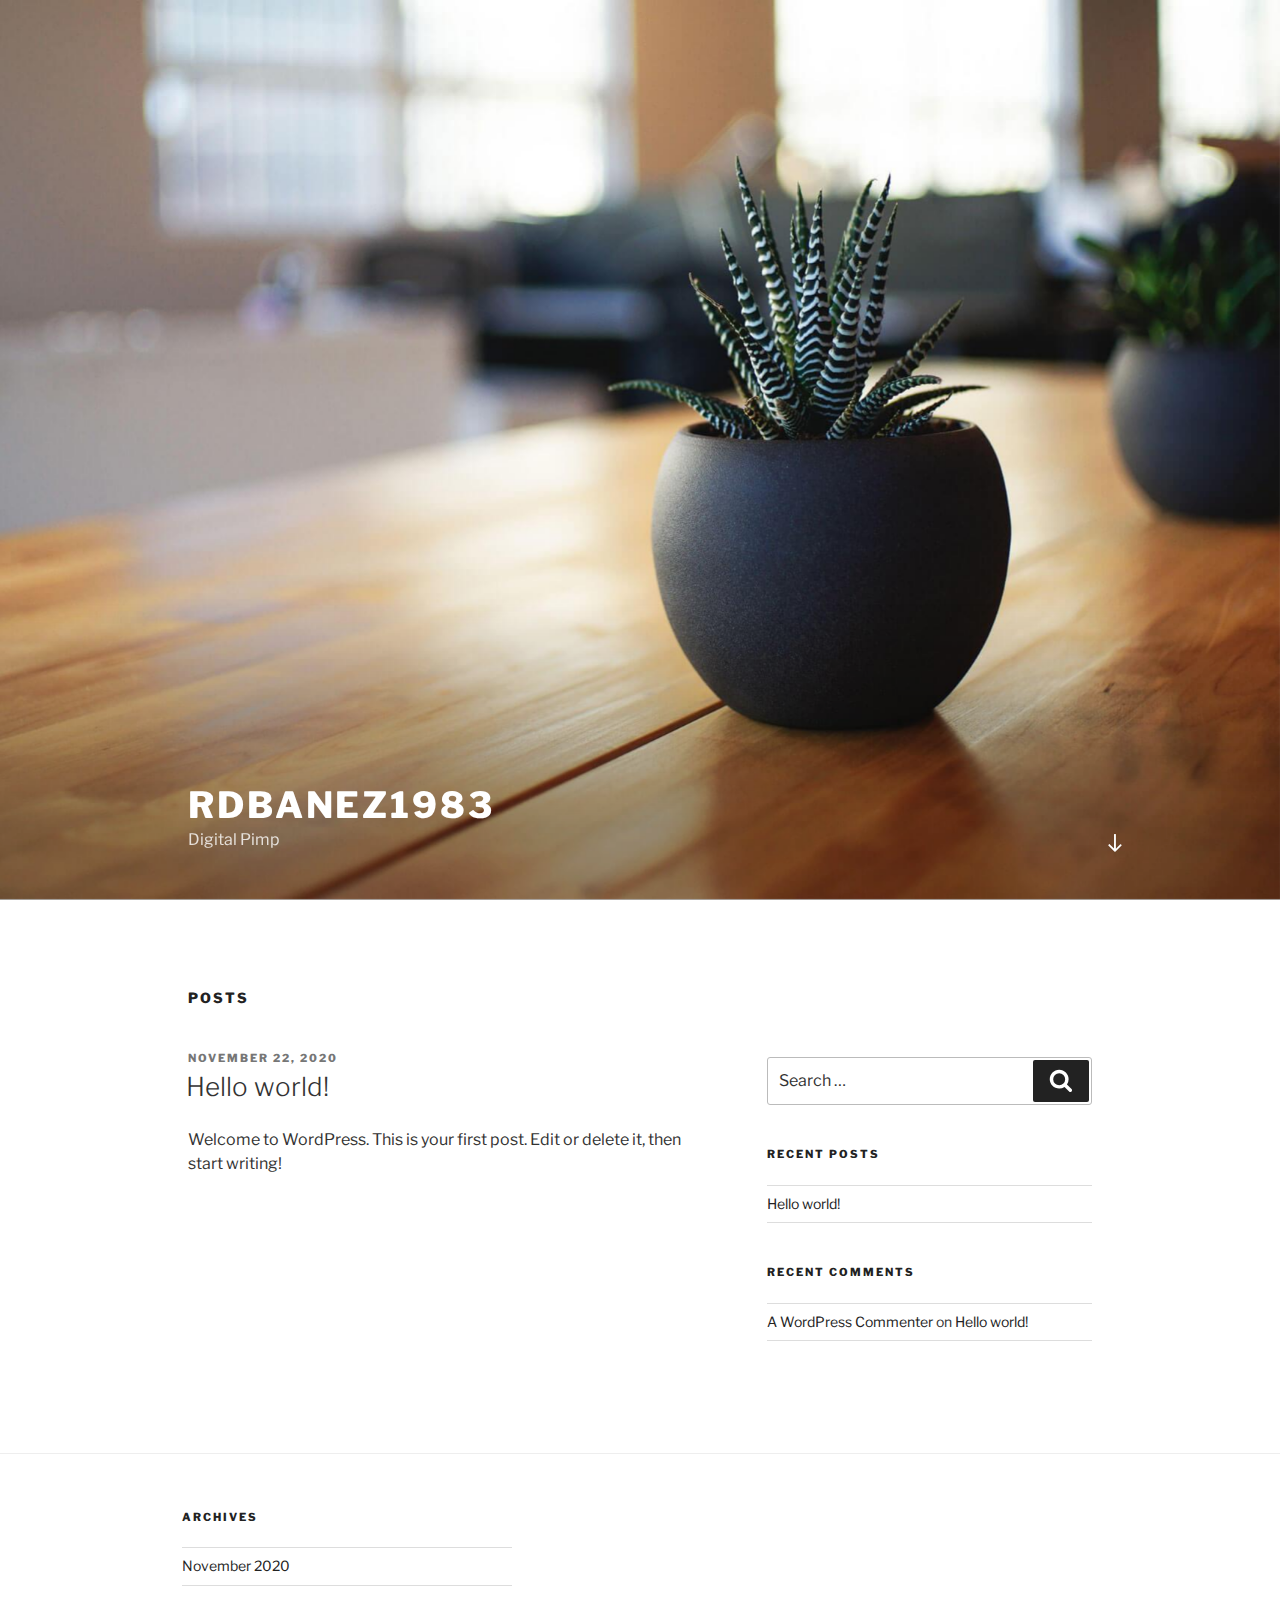
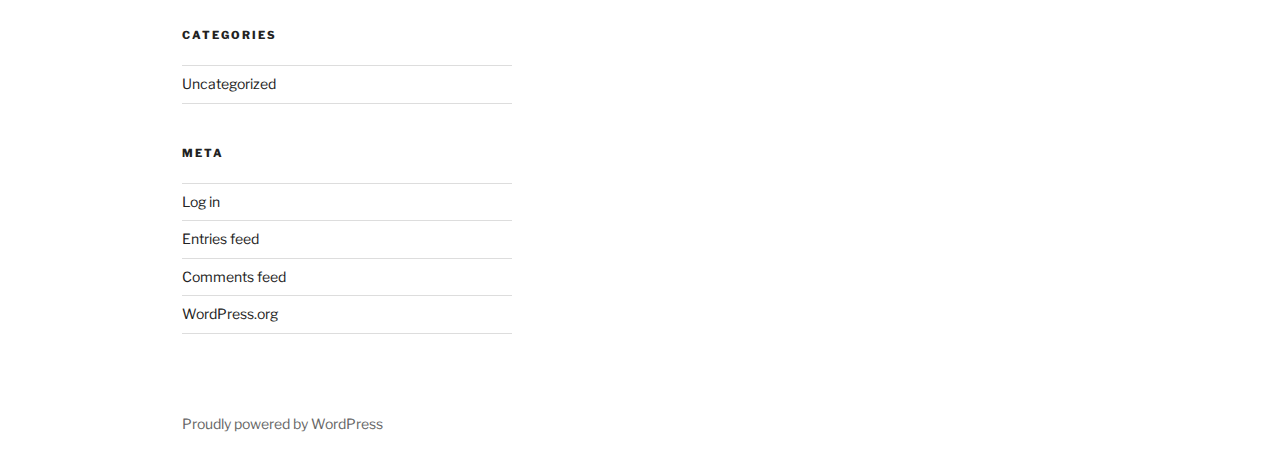
<file: index.html>
<!DOCTYPE html>
<html lang="en-US" class="no-js no-svg">
<head>
<meta charset="UTF-8">
<meta name="viewport" content="width=device-width, initial-scale=1">
<link rel="profile" href="https://gmpg.org/xfn/11">

<script>(function(html){html.className = html.className.replace(/\bno-js\b/,'js')})(document.documentElement);</script>
<title>rdbanez1983 &#8211; Digital Pimp</title>
<link rel='dns-prefetch' href='//fonts.googleapis.com' />
<link rel='dns-prefetch' href='//s.w.org' />
<link href='https://fonts.gstatic.com' crossorigin rel='preconnect' />
<link rel="alternate" type="application/rss+xml" title="rdbanez1983 &raquo; Feed" href="https://rdbanez1983.github.io/WEB_test/feed/" />
<link rel="alternate" type="application/rss+xml" title="rdbanez1983 &raquo; Comments Feed" href="https://rdbanez1983.github.io/WEB_test/comments/feed/" />
		<script>
			window._wpemojiSettings = {"baseUrl":"https:\/\/s.w.org\/images\/core\/emoji\/13.0.0\/72x72\/","ext":".png","svgUrl":"https:\/\/s.w.org\/images\/core\/emoji\/13.0.0\/svg\/","svgExt":".svg","source":{"concatemoji":"https:\/\/rdbanez1983.github.io\/WEB_test\/wp-includes\/js\/wp-emoji-release.min.js?ver=5.5.3"}};
			!function(e,a,t){var r,n,o,i,p=a.createElement("canvas"),s=p.getContext&&p.getContext("2d");function c(e,t){var a=String.fromCharCode;s.clearRect(0,0,p.width,p.height),s.fillText(a.apply(this,e),0,0);var r=p.toDataURL();return s.clearRect(0,0,p.width,p.height),s.fillText(a.apply(this,t),0,0),r===p.toDataURL()}function l(e){if(!s||!s.fillText)return!1;switch(s.textBaseline="top",s.font="600 32px Arial",e){case"flag":return!c([127987,65039,8205,9895,65039],[127987,65039,8203,9895,65039])&&(!c([55356,56826,55356,56819],[55356,56826,8203,55356,56819])&&!c([55356,57332,56128,56423,56128,56418,56128,56421,56128,56430,56128,56423,56128,56447],[55356,57332,8203,56128,56423,8203,56128,56418,8203,56128,56421,8203,56128,56430,8203,56128,56423,8203,56128,56447]));case"emoji":return!c([55357,56424,8205,55356,57212],[55357,56424,8203,55356,57212])}return!1}function d(e){var t=a.createElement("script");t.src=e,t.defer=t.type="text/javascript",a.getElementsByTagName("head")[0].appendChild(t)}for(i=Array("flag","emoji"),t.supports={everything:!0,everythingExceptFlag:!0},o=0;o<i.length;o++)t.supports[i[o]]=l(i[o]),t.supports.everything=t.supports.everything&&t.supports[i[o]],"flag"!==i[o]&&(t.supports.everythingExceptFlag=t.supports.everythingExceptFlag&&t.supports[i[o]]);t.supports.everythingExceptFlag=t.supports.everythingExceptFlag&&!t.supports.flag,t.DOMReady=!1,t.readyCallback=function(){t.DOMReady=!0},t.supports.everything||(n=function(){t.readyCallback()},a.addEventListener?(a.addEventListener("DOMContentLoaded",n,!1),e.addEventListener("load",n,!1)):(e.attachEvent("onload",n),a.attachEvent("onreadystatechange",function(){"complete"===a.readyState&&t.readyCallback()})),(r=t.source||{}).concatemoji?d(r.concatemoji):r.wpemoji&&r.twemoji&&(d(r.twemoji),d(r.wpemoji)))}(window,document,window._wpemojiSettings);
		</script>
		<style>
img.wp-smiley,
img.emoji {
	display: inline !important;
	border: none !important;
	box-shadow: none !important;
	height: 1em !important;
	width: 1em !important;
	margin: 0 .07em !important;
	vertical-align: -0.1em !important;
	background: none !important;
	padding: 0 !important;
}
</style>
	<link rel='stylesheet' id='wp-block-library-css'  href='https://rdbanez1983.github.io/WEB_test/wp-includes/css/dist/block-library/style.min.css?ver=5.5.3' media='all' />
<link rel='stylesheet' id='wp-block-library-theme-css'  href='https://rdbanez1983.github.io/WEB_test/wp-includes/css/dist/block-library/theme.min.css?ver=5.5.3' media='all' />
<link rel='stylesheet' id='twentyseventeen-fonts-css'  href='https://fonts.googleapis.com/css?family=Libre+Franklin%3A300%2C300i%2C400%2C400i%2C600%2C600i%2C800%2C800i&#038;subset=latin%2Clatin-ext&#038;display=fallback' media='all' />
<link rel='stylesheet' id='twentyseventeen-style-css'  href='https://rdbanez1983.github.io/WEB_test/wp-content/themes/twentyseventeen/style.css?ver=20190507' media='all' />
<link rel='stylesheet' id='twentyseventeen-block-style-css'  href='https://rdbanez1983.github.io/WEB_test/wp-content/themes/twentyseventeen/assets/css/blocks.css?ver=20190105' media='all' />
<!--[if lt IE 9]>
<link rel='stylesheet' id='twentyseventeen-ie8-css'  href='https://rdbanez1983.github.io/WEB_test/wp-content/themes/twentyseventeen/assets/css/ie8.css?ver=20161202' media='all' />
<![endif]-->
<!--[if lt IE 9]>
<script src='https://rdbanez1983.github.io/WEB_test/wp-content/themes/twentyseventeen/assets/js/html5.js?ver=20161020' id='html5-js'></script>
<![endif]-->
<script src='https://rdbanez1983.github.io/WEB_test/wp-includes/js/jquery/jquery.js?ver=1.12.4-wp' id='jquery-core-js'></script>
<link rel="https://api.w.org/" href="https://rdbanez1983.github.io/WEB_test/wp-json/" /><link rel="EditURI" type="application/rsd+xml" title="RSD" href="https://rdbanez1983.github.io/WEB_test/xmlrpc.php?rsd" />
<link rel="wlwmanifest" type="application/wlwmanifest+xml" href="https://rdbanez1983.github.io/WEB_test/wp-includes/wlwmanifest.xml" /> 
<meta name="generator" content="WordPress 5.5.3" />
<style>.recentcomments a{display:inline !important;padding:0 !important;margin:0 !important;}</style></head>

<body class="home blog wp-embed-responsive hfeed has-header-image has-sidebar colors-light">
<div id="page" class="site">
	<a class="skip-link screen-reader-text" href="#content">Skip to content</a>

	<header id="masthead" class="site-header" role="banner">

		<div class="custom-header">

		<div class="custom-header-media">
			<div id="wp-custom-header" class="wp-custom-header"><img src="https://rdbanez1983.github.io/WEB_test/wp-content/themes/twentyseventeen/assets/images/header.jpg" width="2000" height="1200" alt="rdbanez1983" /></div>		</div>

	<div class="site-branding">
	<div class="wrap">

		
		<div class="site-branding-text">
							<h1 class="site-title"><a href="https://rdbanez1983.github.io/WEB_test/" rel="home">rdbanez1983</a></h1>
			
							<p class="site-description">Digital Pimp</p>
					</div><!-- .site-branding-text -->

				<a href="#content" class="menu-scroll-down"><svg class="icon icon-arrow-right" aria-hidden="true" role="img"> <use href="#icon-arrow-right" xlink:href="#icon-arrow-right"></use> </svg><span class="screen-reader-text">Scroll down to content</span></a>
	
	</div><!-- .wrap -->
</div><!-- .site-branding -->

</div><!-- .custom-header -->

		
	</header><!-- #masthead -->

	
	<div class="site-content-contain">
		<div id="content" class="site-content">

<div class="wrap">
		<header class="page-header">
		<h2 class="page-title">Posts</h2>
	</header>
	
	<div id="primary" class="content-area">
		<main id="main" class="site-main" role="main">

			
<article id="post-1" class="post-1 post type-post status-publish format-standard hentry category-uncategorized">
		<header class="entry-header">
		<div class="entry-meta"><span class="screen-reader-text">Posted on</span> <a href="https://rdbanez1983.github.io/WEB_test/2020/11/22/hello-world/" rel="bookmark"><time class="entry-date published updated" datetime="2020-11-22T17:17:09+00:00">November 22, 2020</time></a></div><!-- .entry-meta --><h3 class="entry-title"><a href="https://rdbanez1983.github.io/WEB_test/2020/11/22/hello-world/" rel="bookmark">Hello world!</a></h3>	</header><!-- .entry-header -->

	
	<div class="entry-content">
		
<p>Welcome to WordPress. This is your first post. Edit or delete it, then start writing!</p>
	</div><!-- .entry-content -->

	
</article><!-- #post-1 -->

		</main><!-- #main -->
	</div><!-- #primary -->
	
<aside id="secondary" class="widget-area" role="complementary" aria-label="Blog Sidebar">
	<section id="search-2" class="widget widget_search">

<form role="search" method="get" class="search-form" action="https://rdbanez1983.github.io/WEB_test/">
	<label for="search-form-1">
		<span class="screen-reader-text">Search for:</span>
	</label>
	<input type="search" id="search-form-1" class="search-field" placeholder="Search &hellip;" value="" name="s" />
	<button type="submit" class="search-submit"><svg class="icon icon-search" aria-hidden="true" role="img"> <use href="#icon-search" xlink:href="#icon-search"></use> </svg><span class="screen-reader-text">Search</span></button>
</form>
</section>
		<section id="recent-posts-2" class="widget widget_recent_entries">
		<h2 class="widget-title">Recent Posts</h2>
		<ul>
											<li>
					<a href="https://rdbanez1983.github.io/WEB_test/2020/11/22/hello-world/">Hello world!</a>
									</li>
					</ul>

		</section><section id="recent-comments-2" class="widget widget_recent_comments"><h2 class="widget-title">Recent Comments</h2><ul id="recentcomments"><li class="recentcomments"><span class="comment-author-link"><a href='https://wordpress.org/' rel='external nofollow ugc' class='url'>A WordPress Commenter</a></span> on <a href="https://rdbanez1983.github.io/WEB_test/2020/11/22/hello-world/#comment-1">Hello world!</a></li></ul></section></aside><!-- #secondary -->
</div><!-- .wrap -->


		</div><!-- #content -->

		<footer id="colophon" class="site-footer" role="contentinfo">
			<div class="wrap">
				

	<aside class="widget-area" role="complementary" aria-label="Footer">
					<div class="widget-column footer-widget-1">
				<section id="archives-2" class="widget widget_archive"><h2 class="widget-title">Archives</h2>
			<ul>
					<li><a href='https://rdbanez1983.github.io/WEB_test/2020/11/'>November 2020</a></li>
			</ul>

			</section><section id="categories-2" class="widget widget_categories"><h2 class="widget-title">Categories</h2>
			<ul>
					<li class="cat-item cat-item-1"><a href="https://rdbanez1983.github.io/WEB_test/category/uncategorized/">Uncategorized</a>
</li>
			</ul>

			</section><section id="meta-2" class="widget widget_meta"><h2 class="widget-title">Meta</h2>
		<ul>
						<li><a href="https://rdbanez1983.github.io/WEB_test/wp-login.php">Log in</a></li>
			<li><a href="https://rdbanez1983.github.io/WEB_test/feed/">Entries feed</a></li>
			<li><a href="https://rdbanez1983.github.io/WEB_test/comments/feed/">Comments feed</a></li>

			<li><a href="https://wordpress.org/">WordPress.org</a></li>
		</ul>

		</section>			</div>
				</aside><!-- .widget-area -->

<div class="site-info">
		<a href="https://wordpress.org/" class="imprint">
		Proudly powered by WordPress	</a>
</div><!-- .site-info -->
			</div><!-- .wrap -->
		</footer><!-- #colophon -->
	</div><!-- .site-content-contain -->
</div><!-- #page -->
<script id='twentyseventeen-skip-link-focus-fix-js-extra'>
var twentyseventeenScreenReaderText = {"quote":"<svg class=\"icon icon-quote-right\" aria-hidden=\"true\" role=\"img\"> <use href=\"#icon-quote-right\" xlink:href=\"#icon-quote-right\"><\/use> <\/svg>"};
</script>
<script src='https://rdbanez1983.github.io/WEB_test/wp-content/themes/twentyseventeen/assets/js/skip-link-focus-fix.js?ver=20161114' id='twentyseventeen-skip-link-focus-fix-js'></script>
<script src='https://rdbanez1983.github.io/WEB_test/wp-content/themes/twentyseventeen/assets/js/global.js?ver=20190121' id='twentyseventeen-global-js'></script>
<script src='https://rdbanez1983.github.io/WEB_test/wp-content/themes/twentyseventeen/assets/js/jquery.scrollTo.js?ver=2.1.2' id='jquery-scrollto-js'></script>
<script src='https://rdbanez1983.github.io/WEB_test/wp-includes/js/wp-embed.min.js?ver=5.5.3' id='wp-embed-js'></script>
<svg style="position: absolute; width: 0; height: 0; overflow: hidden;" version="1.1" xmlns="http://www.w3.org/2000/svg" xmlns:xlink="http://www.w3.org/1999/xlink">
<defs>
<symbol id="icon-behance" viewBox="0 0 37 32">
<path class="path1" d="M33 6.054h-9.125v2.214h9.125v-2.214zM28.5 13.661q-1.607 0-2.607 0.938t-1.107 2.545h7.286q-0.321-3.482-3.571-3.482zM28.786 24.107q1.125 0 2.179-0.571t1.357-1.554h3.946q-1.786 5.482-7.625 5.482-3.821 0-6.080-2.357t-2.259-6.196q0-3.714 2.33-6.17t6.009-2.455q2.464 0 4.295 1.214t2.732 3.196 0.902 4.429q0 0.304-0.036 0.839h-11.75q0 1.982 1.027 3.063t2.973 1.080zM4.946 23.214h5.286q3.661 0 3.661-2.982 0-3.214-3.554-3.214h-5.393v6.196zM4.946 13.625h5.018q1.393 0 2.205-0.652t0.813-2.027q0-2.571-3.393-2.571h-4.643v5.25zM0 4.536h10.607q1.554 0 2.768 0.25t2.259 0.848 1.607 1.723 0.563 2.75q0 3.232-3.071 4.696 2.036 0.571 3.071 2.054t1.036 3.643q0 1.339-0.438 2.438t-1.179 1.848-1.759 1.268-2.161 0.75-2.393 0.232h-10.911v-22.5z"></path>
</symbol>
<symbol id="icon-deviantart" viewBox="0 0 18 32">
<path class="path1" d="M18.286 5.411l-5.411 10.393 0.429 0.554h4.982v7.411h-9.054l-0.786 0.536-2.536 4.875-0.536 0.536h-5.375v-5.411l5.411-10.411-0.429-0.536h-4.982v-7.411h9.054l0.786-0.536 2.536-4.875 0.536-0.536h5.375v5.411z"></path>
</symbol>
<symbol id="icon-medium" viewBox="0 0 32 32">
<path class="path1" d="M10.661 7.518v20.946q0 0.446-0.223 0.759t-0.652 0.313q-0.304 0-0.589-0.143l-8.304-4.161q-0.375-0.179-0.634-0.598t-0.259-0.83v-20.357q0-0.357 0.179-0.607t0.518-0.25q0.25 0 0.786 0.268l9.125 4.571q0.054 0.054 0.054 0.089zM11.804 9.321l9.536 15.464-9.536-4.75v-10.714zM32 9.643v18.821q0 0.446-0.25 0.723t-0.679 0.277-0.839-0.232l-7.875-3.929zM31.946 7.5q0 0.054-4.58 7.491t-5.366 8.705l-6.964-11.321 5.786-9.411q0.304-0.5 0.929-0.5 0.25 0 0.464 0.107l9.661 4.821q0.071 0.036 0.071 0.107z"></path>
</symbol>
<symbol id="icon-slideshare" viewBox="0 0 32 32">
<path class="path1" d="M15.589 13.214q0 1.482-1.134 2.545t-2.723 1.063-2.723-1.063-1.134-2.545q0-1.5 1.134-2.554t2.723-1.054 2.723 1.054 1.134 2.554zM24.554 13.214q0 1.482-1.125 2.545t-2.732 1.063q-1.589 0-2.723-1.063t-1.134-2.545q0-1.5 1.134-2.554t2.723-1.054q1.607 0 2.732 1.054t1.125 2.554zM28.571 16.429v-11.911q0-1.554-0.571-2.205t-1.982-0.652h-19.857q-1.482 0-2.009 0.607t-0.527 2.25v12.018q0.768 0.411 1.58 0.714t1.446 0.5 1.446 0.33 1.268 0.196 1.25 0.071 1.045 0.009 1.009-0.036 0.795-0.036q1.214-0.018 1.696 0.482 0.107 0.107 0.179 0.161 0.464 0.446 1.089 0.911 0.125-1.625 2.107-1.554 0.089 0 0.652 0.027t0.768 0.036 0.813 0.018 0.946-0.018 0.973-0.080 1.089-0.152 1.107-0.241 1.196-0.348 1.205-0.482 1.286-0.616zM31.482 16.339q-2.161 2.661-6.643 4.5 1.5 5.089-0.411 8.304-1.179 2.018-3.268 2.643-1.857 0.571-3.25-0.268-1.536-0.911-1.464-2.929l-0.018-5.821v-0.018q-0.143-0.036-0.438-0.107t-0.42-0.089l-0.018 6.036q0.071 2.036-1.482 2.929-1.411 0.839-3.268 0.268-2.089-0.643-3.25-2.679-1.875-3.214-0.393-8.268-4.482-1.839-6.643-4.5-0.446-0.661-0.071-1.125t1.071 0.018q0.054 0.036 0.196 0.125t0.196 0.143v-12.393q0-1.286 0.839-2.196t2.036-0.911h22.446q1.196 0 2.036 0.911t0.839 2.196v12.393l0.375-0.268q0.696-0.482 1.071-0.018t-0.071 1.125z"></path>
</symbol>
<symbol id="icon-snapchat-ghost" viewBox="0 0 30 32">
<path class="path1" d="M15.143 2.286q2.393-0.018 4.295 1.223t2.92 3.438q0.482 1.036 0.482 3.196 0 0.839-0.161 3.411 0.25 0.125 0.5 0.125 0.321 0 0.911-0.241t0.911-0.241q0.518 0 1 0.321t0.482 0.821q0 0.571-0.563 0.964t-1.232 0.563-1.232 0.518-0.563 0.848q0 0.268 0.214 0.768 0.661 1.464 1.83 2.679t2.58 1.804q0.5 0.214 1.429 0.411 0.5 0.107 0.5 0.625 0 1.25-3.911 1.839-0.125 0.196-0.196 0.696t-0.25 0.83-0.589 0.33q-0.357 0-1.107-0.116t-1.143-0.116q-0.661 0-1.107 0.089-0.571 0.089-1.125 0.402t-1.036 0.679-1.036 0.723-1.357 0.598-1.768 0.241q-0.929 0-1.723-0.241t-1.339-0.598-1.027-0.723-1.036-0.679-1.107-0.402q-0.464-0.089-1.125-0.089-0.429 0-1.17 0.134t-1.045 0.134q-0.446 0-0.625-0.33t-0.25-0.848-0.196-0.714q-3.911-0.589-3.911-1.839 0-0.518 0.5-0.625 0.929-0.196 1.429-0.411 1.393-0.571 2.58-1.804t1.83-2.679q0.214-0.5 0.214-0.768 0-0.5-0.563-0.848t-1.241-0.527-1.241-0.563-0.563-0.938q0-0.482 0.464-0.813t0.982-0.33q0.268 0 0.857 0.232t0.946 0.232q0.321 0 0.571-0.125-0.161-2.536-0.161-3.393 0-2.179 0.482-3.214 1.143-2.446 3.071-3.536t4.714-1.125z"></path>
</symbol>
<symbol id="icon-yelp" viewBox="0 0 27 32">
<path class="path1" d="M13.804 23.554v2.268q-0.018 5.214-0.107 5.446-0.214 0.571-0.911 0.714-0.964 0.161-3.241-0.679t-2.902-1.589q-0.232-0.268-0.304-0.643-0.018-0.214 0.071-0.464 0.071-0.179 0.607-0.839t3.232-3.857q0.018 0 1.071-1.25 0.268-0.339 0.705-0.438t0.884 0.063q0.429 0.179 0.67 0.518t0.223 0.75zM11.143 19.071q-0.054 0.982-0.929 1.25l-2.143 0.696q-4.911 1.571-5.214 1.571-0.625-0.036-0.964-0.643-0.214-0.446-0.304-1.339-0.143-1.357 0.018-2.973t0.536-2.223 1-0.571q0.232 0 3.607 1.375 1.25 0.518 2.054 0.839l1.5 0.607q0.411 0.161 0.634 0.545t0.205 0.866zM25.893 24.375q-0.125 0.964-1.634 2.875t-2.42 2.268q-0.661 0.25-1.125-0.125-0.25-0.179-3.286-5.125l-0.839-1.375q-0.25-0.375-0.205-0.821t0.348-0.821q0.625-0.768 1.482-0.464 0.018 0.018 2.125 0.714 3.625 1.179 4.321 1.42t0.839 0.366q0.5 0.393 0.393 1.089zM13.893 13.089q0.089 1.821-0.964 2.179-1.036 0.304-2.036-1.268l-6.75-10.679q-0.143-0.625 0.339-1.107 0.732-0.768 3.705-1.598t4.009-0.563q0.714 0.179 0.875 0.804 0.054 0.321 0.393 5.455t0.429 6.777zM25.714 15.018q0.054 0.696-0.464 1.054-0.268 0.179-5.875 1.536-1.196 0.268-1.625 0.411l0.018-0.036q-0.411 0.107-0.821-0.071t-0.661-0.571q-0.536-0.839 0-1.554 0.018-0.018 1.339-1.821 2.232-3.054 2.679-3.643t0.607-0.696q0.5-0.339 1.161-0.036 0.857 0.411 2.196 2.384t1.446 2.991v0.054z"></path>
</symbol>
<symbol id="icon-vine" viewBox="0 0 27 32">
<path class="path1" d="M26.732 14.768v3.536q-1.804 0.411-3.536 0.411-1.161 2.429-2.955 4.839t-3.241 3.848-2.286 1.902q-1.429 0.804-2.893-0.054-0.5-0.304-1.080-0.777t-1.518-1.491-1.83-2.295-1.92-3.286-1.884-4.357-1.634-5.616-1.259-6.964h5.054q0.464 3.893 1.25 7.116t1.866 5.661 2.17 4.205 2.5 3.482q3.018-3.018 5.125-7.25-2.536-1.286-3.982-3.929t-1.446-5.946q0-3.429 1.857-5.616t5.071-2.188q3.179 0 4.875 1.884t1.696 5.313q0 2.839-1.036 5.107-0.125 0.018-0.348 0.054t-0.821 0.036-1.125-0.107-1.107-0.455-0.902-0.92q0.554-1.839 0.554-3.286 0-1.554-0.518-2.357t-1.411-0.804q-0.946 0-1.518 0.884t-0.571 2.509q0 3.321 1.875 5.241t4.768 1.92q1.107 0 2.161-0.25z"></path>
</symbol>
<symbol id="icon-vk" viewBox="0 0 35 32">
<path class="path1" d="M34.232 9.286q0.411 1.143-2.679 5.25-0.429 0.571-1.161 1.518-1.393 1.786-1.607 2.339-0.304 0.732 0.25 1.446 0.304 0.375 1.446 1.464h0.018l0.071 0.071q2.518 2.339 3.411 3.946 0.054 0.089 0.116 0.223t0.125 0.473-0.009 0.607-0.446 0.491-1.054 0.223l-4.571 0.071q-0.429 0.089-1-0.089t-0.929-0.393l-0.357-0.214q-0.536-0.375-1.25-1.143t-1.223-1.384-1.089-1.036-1.009-0.277q-0.054 0.018-0.143 0.063t-0.304 0.259-0.384 0.527-0.304 0.929-0.116 1.384q0 0.268-0.063 0.491t-0.134 0.33l-0.071 0.089q-0.321 0.339-0.946 0.393h-2.054q-1.268 0.071-2.607-0.295t-2.348-0.946-1.839-1.179-1.259-1.027l-0.446-0.429q-0.179-0.179-0.491-0.536t-1.277-1.625-1.893-2.696-2.188-3.768-2.33-4.857q-0.107-0.286-0.107-0.482t0.054-0.286l0.071-0.107q0.268-0.339 1.018-0.339l4.893-0.036q0.214 0.036 0.411 0.116t0.286 0.152l0.089 0.054q0.286 0.196 0.429 0.571 0.357 0.893 0.821 1.848t0.732 1.455l0.286 0.518q0.518 1.071 1 1.857t0.866 1.223 0.741 0.688 0.607 0.25 0.482-0.089q0.036-0.018 0.089-0.089t0.214-0.393 0.241-0.839 0.17-1.446 0-2.232q-0.036-0.714-0.161-1.304t-0.25-0.821l-0.107-0.214q-0.446-0.607-1.518-0.768-0.232-0.036 0.089-0.429 0.304-0.339 0.679-0.536 0.946-0.464 4.268-0.429 1.464 0.018 2.411 0.232 0.357 0.089 0.598 0.241t0.366 0.429 0.188 0.571 0.063 0.813-0.018 0.982-0.045 1.259-0.027 1.473q0 0.196-0.018 0.75t-0.009 0.857 0.063 0.723 0.205 0.696 0.402 0.438q0.143 0.036 0.304 0.071t0.464-0.196 0.679-0.616 0.929-1.196 1.214-1.92q1.071-1.857 1.911-4.018 0.071-0.179 0.179-0.313t0.196-0.188l0.071-0.054 0.089-0.045t0.232-0.054 0.357-0.009l5.143-0.036q0.696-0.089 1.143 0.045t0.554 0.295z"></path>
</symbol>
<symbol id="icon-search" viewBox="0 0 30 32">
<path class="path1" d="M20.571 14.857q0-3.304-2.348-5.652t-5.652-2.348-5.652 2.348-2.348 5.652 2.348 5.652 5.652 2.348 5.652-2.348 2.348-5.652zM29.714 29.714q0 0.929-0.679 1.607t-1.607 0.679q-0.964 0-1.607-0.679l-6.125-6.107q-3.196 2.214-7.125 2.214-2.554 0-4.884-0.991t-4.018-2.679-2.679-4.018-0.991-4.884 0.991-4.884 2.679-4.018 4.018-2.679 4.884-0.991 4.884 0.991 4.018 2.679 2.679 4.018 0.991 4.884q0 3.929-2.214 7.125l6.125 6.125q0.661 0.661 0.661 1.607z"></path>
</symbol>
<symbol id="icon-envelope-o" viewBox="0 0 32 32">
<path class="path1" d="M29.714 26.857v-13.714q-0.571 0.643-1.232 1.179-4.786 3.679-7.607 6.036-0.911 0.768-1.482 1.196t-1.545 0.866-1.83 0.438h-0.036q-0.857 0-1.83-0.438t-1.545-0.866-1.482-1.196q-2.821-2.357-7.607-6.036-0.661-0.536-1.232-1.179v13.714q0 0.232 0.17 0.402t0.402 0.17h26.286q0.232 0 0.402-0.17t0.17-0.402zM29.714 8.089v-0.438t-0.009-0.232-0.054-0.223-0.098-0.161-0.161-0.134-0.25-0.045h-26.286q-0.232 0-0.402 0.17t-0.17 0.402q0 3 2.625 5.071 3.446 2.714 7.161 5.661 0.107 0.089 0.625 0.527t0.821 0.67 0.795 0.563 0.902 0.491 0.768 0.161h0.036q0.357 0 0.768-0.161t0.902-0.491 0.795-0.563 0.821-0.67 0.625-0.527q3.714-2.946 7.161-5.661 0.964-0.768 1.795-2.063t0.83-2.348zM32 7.429v19.429q0 1.179-0.839 2.018t-2.018 0.839h-26.286q-1.179 0-2.018-0.839t-0.839-2.018v-19.429q0-1.179 0.839-2.018t2.018-0.839h26.286q1.179 0 2.018 0.839t0.839 2.018z"></path>
</symbol>
<symbol id="icon-close" viewBox="0 0 25 32">
<path class="path1" d="M23.179 23.607q0 0.714-0.5 1.214l-2.429 2.429q-0.5 0.5-1.214 0.5t-1.214-0.5l-5.25-5.25-5.25 5.25q-0.5 0.5-1.214 0.5t-1.214-0.5l-2.429-2.429q-0.5-0.5-0.5-1.214t0.5-1.214l5.25-5.25-5.25-5.25q-0.5-0.5-0.5-1.214t0.5-1.214l2.429-2.429q0.5-0.5 1.214-0.5t1.214 0.5l5.25 5.25 5.25-5.25q0.5-0.5 1.214-0.5t1.214 0.5l2.429 2.429q0.5 0.5 0.5 1.214t-0.5 1.214l-5.25 5.25 5.25 5.25q0.5 0.5 0.5 1.214z"></path>
</symbol>
<symbol id="icon-angle-down" viewBox="0 0 21 32">
<path class="path1" d="M19.196 13.143q0 0.232-0.179 0.411l-8.321 8.321q-0.179 0.179-0.411 0.179t-0.411-0.179l-8.321-8.321q-0.179-0.179-0.179-0.411t0.179-0.411l0.893-0.893q0.179-0.179 0.411-0.179t0.411 0.179l7.018 7.018 7.018-7.018q0.179-0.179 0.411-0.179t0.411 0.179l0.893 0.893q0.179 0.179 0.179 0.411z"></path>
</symbol>
<symbol id="icon-folder-open" viewBox="0 0 34 32">
<path class="path1" d="M33.554 17q0 0.554-0.554 1.179l-6 7.071q-0.768 0.911-2.152 1.545t-2.563 0.634h-19.429q-0.607 0-1.080-0.232t-0.473-0.768q0-0.554 0.554-1.179l6-7.071q0.768-0.911 2.152-1.545t2.563-0.634h19.429q0.607 0 1.080 0.232t0.473 0.768zM27.429 10.857v2.857h-14.857q-1.679 0-3.518 0.848t-2.929 2.134l-6.107 7.179q0-0.071-0.009-0.223t-0.009-0.223v-17.143q0-1.643 1.179-2.821t2.821-1.179h5.714q1.643 0 2.821 1.179t1.179 2.821v0.571h9.714q1.643 0 2.821 1.179t1.179 2.821z"></path>
</symbol>
<symbol id="icon-twitter" viewBox="0 0 30 32">
<path class="path1" d="M28.929 7.286q-1.196 1.75-2.893 2.982 0.018 0.25 0.018 0.75 0 2.321-0.679 4.634t-2.063 4.437-3.295 3.759-4.607 2.607-5.768 0.973q-4.839 0-8.857-2.589 0.625 0.071 1.393 0.071 4.018 0 7.161-2.464-1.875-0.036-3.357-1.152t-2.036-2.848q0.589 0.089 1.089 0.089 0.768 0 1.518-0.196-2-0.411-3.313-1.991t-1.313-3.67v-0.071q1.214 0.679 2.607 0.732-1.179-0.786-1.875-2.054t-0.696-2.75q0-1.571 0.786-2.911 2.161 2.661 5.259 4.259t6.634 1.777q-0.143-0.679-0.143-1.321 0-2.393 1.688-4.080t4.080-1.688q2.5 0 4.214 1.821 1.946-0.375 3.661-1.393-0.661 2.054-2.536 3.179 1.661-0.179 3.321-0.893z"></path>
</symbol>
<symbol id="icon-facebook" viewBox="0 0 19 32">
<path class="path1" d="M17.125 0.214v4.714h-2.804q-1.536 0-2.071 0.643t-0.536 1.929v3.375h5.232l-0.696 5.286h-4.536v13.554h-5.464v-13.554h-4.554v-5.286h4.554v-3.893q0-3.321 1.857-5.152t4.946-1.83q2.625 0 4.071 0.214z"></path>
</symbol>
<symbol id="icon-github" viewBox="0 0 27 32">
<path class="path1" d="M13.714 2.286q3.732 0 6.884 1.839t4.991 4.991 1.839 6.884q0 4.482-2.616 8.063t-6.759 4.955q-0.482 0.089-0.714-0.125t-0.232-0.536q0-0.054 0.009-1.366t0.009-2.402q0-1.732-0.929-2.536 1.018-0.107 1.83-0.321t1.679-0.696 1.446-1.188 0.946-1.875 0.366-2.688q0-2.125-1.411-3.679 0.661-1.625-0.143-3.643-0.5-0.161-1.446 0.196t-1.643 0.786l-0.679 0.429q-1.661-0.464-3.429-0.464t-3.429 0.464q-0.286-0.196-0.759-0.482t-1.491-0.688-1.518-0.241q-0.804 2.018-0.143 3.643-1.411 1.554-1.411 3.679 0 1.518 0.366 2.679t0.938 1.875 1.438 1.196 1.679 0.696 1.83 0.321q-0.696 0.643-0.875 1.839-0.375 0.179-0.804 0.268t-1.018 0.089-1.17-0.384-0.991-1.116q-0.339-0.571-0.866-0.929t-0.884-0.429l-0.357-0.054q-0.375 0-0.518 0.080t-0.089 0.205 0.161 0.25 0.232 0.214l0.125 0.089q0.393 0.179 0.777 0.679t0.563 0.911l0.179 0.411q0.232 0.679 0.786 1.098t1.196 0.536 1.241 0.125 0.991-0.063l0.411-0.071q0 0.679 0.009 1.58t0.009 0.973q0 0.321-0.232 0.536t-0.714 0.125q-4.143-1.375-6.759-4.955t-2.616-8.063q0-3.732 1.839-6.884t4.991-4.991 6.884-1.839zM5.196 21.982q0.054-0.125-0.125-0.214-0.179-0.054-0.232 0.036-0.054 0.125 0.125 0.214 0.161 0.107 0.232-0.036zM5.75 22.589q0.125-0.089-0.036-0.286-0.179-0.161-0.286-0.054-0.125 0.089 0.036 0.286 0.179 0.179 0.286 0.054zM6.286 23.393q0.161-0.125 0-0.339-0.143-0.232-0.304-0.107-0.161 0.089 0 0.321t0.304 0.125zM7.036 24.143q0.143-0.143-0.071-0.339-0.214-0.214-0.357-0.054-0.161 0.143 0.071 0.339 0.214 0.214 0.357 0.054zM8.054 24.589q0.054-0.196-0.232-0.286-0.268-0.071-0.339 0.125t0.232 0.268q0.268 0.107 0.339-0.107zM9.179 24.679q0-0.232-0.304-0.196-0.286 0-0.286 0.196 0 0.232 0.304 0.196 0.286 0 0.286-0.196zM10.214 24.5q-0.036-0.196-0.321-0.161-0.286 0.054-0.25 0.268t0.321 0.143 0.25-0.25z"></path>
</symbol>
<symbol id="icon-bars" viewBox="0 0 27 32">
<path class="path1" d="M27.429 24v2.286q0 0.464-0.339 0.804t-0.804 0.339h-25.143q-0.464 0-0.804-0.339t-0.339-0.804v-2.286q0-0.464 0.339-0.804t0.804-0.339h25.143q0.464 0 0.804 0.339t0.339 0.804zM27.429 14.857v2.286q0 0.464-0.339 0.804t-0.804 0.339h-25.143q-0.464 0-0.804-0.339t-0.339-0.804v-2.286q0-0.464 0.339-0.804t0.804-0.339h25.143q0.464 0 0.804 0.339t0.339 0.804zM27.429 5.714v2.286q0 0.464-0.339 0.804t-0.804 0.339h-25.143q-0.464 0-0.804-0.339t-0.339-0.804v-2.286q0-0.464 0.339-0.804t0.804-0.339h25.143q0.464 0 0.804 0.339t0.339 0.804z"></path>
</symbol>
<symbol id="icon-google-plus" viewBox="0 0 41 32">
<path class="path1" d="M25.661 16.304q0 3.714-1.554 6.616t-4.429 4.536-6.589 1.634q-2.661 0-5.089-1.036t-4.179-2.786-2.786-4.179-1.036-5.089 1.036-5.089 2.786-4.179 4.179-2.786 5.089-1.036q5.107 0 8.768 3.429l-3.554 3.411q-2.089-2.018-5.214-2.018-2.196 0-4.063 1.107t-2.955 3.009-1.089 4.152 1.089 4.152 2.955 3.009 4.063 1.107q1.482 0 2.723-0.411t2.045-1.027 1.402-1.402 0.875-1.482 0.384-1.321h-7.429v-4.5h12.357q0.214 1.125 0.214 2.179zM41.143 14.125v3.75h-3.732v3.732h-3.75v-3.732h-3.732v-3.75h3.732v-3.732h3.75v3.732h3.732z"></path>
</symbol>
<symbol id="icon-linkedin" viewBox="0 0 27 32">
<path class="path1" d="M6.232 11.161v17.696h-5.893v-17.696h5.893zM6.607 5.696q0.018 1.304-0.902 2.179t-2.42 0.875h-0.036q-1.464 0-2.357-0.875t-0.893-2.179q0-1.321 0.92-2.188t2.402-0.866 2.375 0.866 0.911 2.188zM27.429 18.714v10.143h-5.875v-9.464q0-1.875-0.723-2.938t-2.259-1.063q-1.125 0-1.884 0.616t-1.134 1.527q-0.196 0.536-0.196 1.446v9.875h-5.875q0.036-7.125 0.036-11.554t-0.018-5.286l-0.018-0.857h5.875v2.571h-0.036q0.357-0.571 0.732-1t1.009-0.929 1.554-0.777 2.045-0.277q3.054 0 4.911 2.027t1.857 5.938z"></path>
</symbol>
<symbol id="icon-quote-right" viewBox="0 0 30 32">
<path class="path1" d="M13.714 5.714v12.571q0 1.857-0.723 3.545t-1.955 2.92-2.92 1.955-3.545 0.723h-1.143q-0.464 0-0.804-0.339t-0.339-0.804v-2.286q0-0.464 0.339-0.804t0.804-0.339h1.143q1.893 0 3.232-1.339t1.339-3.232v-0.571q0-0.714-0.5-1.214t-1.214-0.5h-4q-1.429 0-2.429-1t-1-2.429v-6.857q0-1.429 1-2.429t2.429-1h6.857q1.429 0 2.429 1t1 2.429zM29.714 5.714v12.571q0 1.857-0.723 3.545t-1.955 2.92-2.92 1.955-3.545 0.723h-1.143q-0.464 0-0.804-0.339t-0.339-0.804v-2.286q0-0.464 0.339-0.804t0.804-0.339h1.143q1.893 0 3.232-1.339t1.339-3.232v-0.571q0-0.714-0.5-1.214t-1.214-0.5h-4q-1.429 0-2.429-1t-1-2.429v-6.857q0-1.429 1-2.429t2.429-1h6.857q1.429 0 2.429 1t1 2.429z"></path>
</symbol>
<symbol id="icon-mail-reply" viewBox="0 0 32 32">
<path class="path1" d="M32 20q0 2.964-2.268 8.054-0.054 0.125-0.188 0.429t-0.241 0.536-0.232 0.393q-0.214 0.304-0.5 0.304-0.268 0-0.42-0.179t-0.152-0.446q0-0.161 0.045-0.473t0.045-0.42q0.089-1.214 0.089-2.196 0-1.804-0.313-3.232t-0.866-2.473-1.429-1.804-1.884-1.241-2.375-0.759-2.75-0.384-3.134-0.107h-4v4.571q0 0.464-0.339 0.804t-0.804 0.339-0.804-0.339l-9.143-9.143q-0.339-0.339-0.339-0.804t0.339-0.804l9.143-9.143q0.339-0.339 0.804-0.339t0.804 0.339 0.339 0.804v4.571h4q12.732 0 15.625 7.196 0.946 2.393 0.946 5.946z"></path>
</symbol>
<symbol id="icon-youtube" viewBox="0 0 27 32">
<path class="path1" d="M17.339 22.214v3.768q0 1.196-0.696 1.196-0.411 0-0.804-0.393v-5.375q0.393-0.393 0.804-0.393 0.696 0 0.696 1.196zM23.375 22.232v0.821h-1.607v-0.821q0-1.214 0.804-1.214t0.804 1.214zM6.125 18.339h1.911v-1.679h-5.571v1.679h1.875v10.161h1.786v-10.161zM11.268 28.5h1.589v-8.821h-1.589v6.75q-0.536 0.75-1.018 0.75-0.321 0-0.375-0.375-0.018-0.054-0.018-0.625v-6.5h-1.589v6.982q0 0.875 0.143 1.304 0.214 0.661 1.036 0.661 0.857 0 1.821-1.089v0.964zM18.929 25.857v-3.518q0-1.304-0.161-1.768-0.304-1-1.268-1-0.893 0-1.661 0.964v-3.875h-1.589v11.839h1.589v-0.857q0.804 0.982 1.661 0.982 0.964 0 1.268-0.982 0.161-0.482 0.161-1.786zM24.964 25.679v-0.232h-1.625q0 0.911-0.036 1.089-0.125 0.643-0.714 0.643-0.821 0-0.821-1.232v-1.554h3.196v-1.839q0-1.411-0.482-2.071-0.696-0.911-1.893-0.911-1.214 0-1.911 0.911-0.5 0.661-0.5 2.071v3.089q0 1.411 0.518 2.071 0.696 0.911 1.929 0.911 1.286 0 1.929-0.946 0.321-0.482 0.375-0.964 0.036-0.161 0.036-1.036zM14.107 9.375v-3.75q0-1.232-0.768-1.232t-0.768 1.232v3.75q0 1.25 0.768 1.25t0.768-1.25zM26.946 22.786q0 4.179-0.464 6.25-0.25 1.054-1.036 1.768t-1.821 0.821q-3.286 0.375-9.911 0.375t-9.911-0.375q-1.036-0.107-1.83-0.821t-1.027-1.768q-0.464-2-0.464-6.25 0-4.179 0.464-6.25 0.25-1.054 1.036-1.768t1.839-0.839q3.268-0.357 9.893-0.357t9.911 0.357q1.036 0.125 1.83 0.839t1.027 1.768q0.464 2 0.464 6.25zM9.125 0h1.821l-2.161 7.125v4.839h-1.786v-4.839q-0.25-1.321-1.089-3.786-0.661-1.839-1.161-3.339h1.893l1.268 4.696zM15.732 5.946v3.125q0 1.446-0.5 2.107-0.661 0.911-1.893 0.911-1.196 0-1.875-0.911-0.5-0.679-0.5-2.107v-3.125q0-1.429 0.5-2.089 0.679-0.911 1.875-0.911 1.232 0 1.893 0.911 0.5 0.661 0.5 2.089zM21.714 3.054v8.911h-1.625v-0.982q-0.946 1.107-1.839 1.107-0.821 0-1.054-0.661-0.143-0.429-0.143-1.339v-7.036h1.625v6.554q0 0.589 0.018 0.625 0.054 0.393 0.375 0.393 0.482 0 1.018-0.768v-6.804h1.625z"></path>
</symbol>
<symbol id="icon-dropbox" viewBox="0 0 32 32">
<path class="path1" d="M7.179 12.625l8.821 5.446-6.107 5.089-8.75-5.696zM24.786 22.536v1.929l-8.75 5.232v0.018l-0.018-0.018-0.018 0.018v-0.018l-8.732-5.232v-1.929l2.625 1.714 6.107-5.071v-0.036l0.018 0.018 0.018-0.018v0.036l6.125 5.071zM9.893 2.107l6.107 5.089-8.821 5.429-6.036-4.821zM24.821 12.625l6.036 4.839-8.732 5.696-6.125-5.089zM22.125 2.107l8.732 5.696-6.036 4.821-8.821-5.429z"></path>
</symbol>
<symbol id="icon-instagram" viewBox="0 0 27 32">
<path class="path1" d="M18.286 16q0-1.893-1.339-3.232t-3.232-1.339-3.232 1.339-1.339 3.232 1.339 3.232 3.232 1.339 3.232-1.339 1.339-3.232zM20.75 16q0 2.929-2.054 4.982t-4.982 2.054-4.982-2.054-2.054-4.982 2.054-4.982 4.982-2.054 4.982 2.054 2.054 4.982zM22.679 8.679q0 0.679-0.482 1.161t-1.161 0.482-1.161-0.482-0.482-1.161 0.482-1.161 1.161-0.482 1.161 0.482 0.482 1.161zM13.714 4.75q-0.125 0-1.366-0.009t-1.884 0-1.723 0.054-1.839 0.179-1.277 0.33q-0.893 0.357-1.571 1.036t-1.036 1.571q-0.196 0.518-0.33 1.277t-0.179 1.839-0.054 1.723 0 1.884 0.009 1.366-0.009 1.366 0 1.884 0.054 1.723 0.179 1.839 0.33 1.277q0.357 0.893 1.036 1.571t1.571 1.036q0.518 0.196 1.277 0.33t1.839 0.179 1.723 0.054 1.884 0 1.366-0.009 1.366 0.009 1.884 0 1.723-0.054 1.839-0.179 1.277-0.33q0.893-0.357 1.571-1.036t1.036-1.571q0.196-0.518 0.33-1.277t0.179-1.839 0.054-1.723 0-1.884-0.009-1.366 0.009-1.366 0-1.884-0.054-1.723-0.179-1.839-0.33-1.277q-0.357-0.893-1.036-1.571t-1.571-1.036q-0.518-0.196-1.277-0.33t-1.839-0.179-1.723-0.054-1.884 0-1.366 0.009zM27.429 16q0 4.089-0.089 5.661-0.179 3.714-2.214 5.75t-5.75 2.214q-1.571 0.089-5.661 0.089t-5.661-0.089q-3.714-0.179-5.75-2.214t-2.214-5.75q-0.089-1.571-0.089-5.661t0.089-5.661q0.179-3.714 2.214-5.75t5.75-2.214q1.571-0.089 5.661-0.089t5.661 0.089q3.714 0.179 5.75 2.214t2.214 5.75q0.089 1.571 0.089 5.661z"></path>
</symbol>
<symbol id="icon-flickr" viewBox="0 0 27 32">
<path class="path1" d="M22.286 2.286q2.125 0 3.634 1.509t1.509 3.634v17.143q0 2.125-1.509 3.634t-3.634 1.509h-17.143q-2.125 0-3.634-1.509t-1.509-3.634v-17.143q0-2.125 1.509-3.634t3.634-1.509h17.143zM12.464 16q0-1.571-1.107-2.679t-2.679-1.107-2.679 1.107-1.107 2.679 1.107 2.679 2.679 1.107 2.679-1.107 1.107-2.679zM22.536 16q0-1.571-1.107-2.679t-2.679-1.107-2.679 1.107-1.107 2.679 1.107 2.679 2.679 1.107 2.679-1.107 1.107-2.679z"></path>
</symbol>
<symbol id="icon-tumblr" viewBox="0 0 19 32">
<path class="path1" d="M16.857 23.732l1.429 4.232q-0.411 0.625-1.982 1.179t-3.161 0.571q-1.857 0.036-3.402-0.464t-2.545-1.321-1.696-1.893-0.991-2.143-0.295-2.107v-9.714h-3v-3.839q1.286-0.464 2.304-1.241t1.625-1.607 1.036-1.821 0.607-1.768 0.268-1.58q0.018-0.089 0.080-0.152t0.134-0.063h4.357v7.571h5.946v4.5h-5.964v9.25q0 0.536 0.116 1t0.402 0.938 0.884 0.741 1.455 0.25q1.393-0.036 2.393-0.518z"></path>
</symbol>
<symbol id="icon-dockerhub" viewBox="0 0 24 28">
<path class="path1" d="M1.597 10.257h2.911v2.83H1.597v-2.83zm3.573 0h2.91v2.83H5.17v-2.83zm0-3.627h2.91v2.829H5.17V6.63zm3.57 3.627h2.912v2.83H8.74v-2.83zm0-3.627h2.912v2.829H8.74V6.63zm3.573 3.627h2.911v2.83h-2.911v-2.83zm0-3.627h2.911v2.829h-2.911V6.63zm3.572 3.627h2.911v2.83h-2.911v-2.83zM12.313 3h2.911v2.83h-2.911V3zm-6.65 14.173c-.449 0-.812.354-.812.788 0 .435.364.788.812.788.447 0 .811-.353.811-.788 0-.434-.363-.788-.811-.788"></path>
<path class="path2" d="M28.172 11.721c-.978-.549-2.278-.624-3.388-.306-.136-1.146-.91-2.149-1.83-2.869l-.366-.286-.307.345c-.618.692-.8 1.845-.718 2.73.063.651.273 1.312.685 1.834-.313.183-.668.328-.985.434-.646.212-1.347.33-2.028.33H.083l-.042.429c-.137 1.432.065 2.866.674 4.173l.262.519.03.048c1.8 2.973 4.963 4.225 8.41 4.225 6.672 0 12.174-2.896 14.702-9.015 1.689.085 3.417-.4 4.243-1.968l.211-.4-.401-.223zM5.664 19.458c-.85 0-1.542-.671-1.542-1.497 0-.825.691-1.498 1.541-1.498.849 0 1.54.672 1.54 1.497s-.69 1.498-1.539 1.498z"></path>
</symbol>
<symbol id="icon-dribbble" viewBox="0 0 27 32">
<path class="path1" d="M18.286 26.786q-0.75-4.304-2.5-8.893h-0.036l-0.036 0.018q-0.286 0.107-0.768 0.295t-1.804 0.875-2.446 1.464-2.339 2.045-1.839 2.643l-0.268-0.196q3.286 2.679 7.464 2.679 2.357 0 4.571-0.929zM14.982 15.946q-0.375-0.875-0.946-1.982-5.554 1.661-12.018 1.661-0.018 0.125-0.018 0.375 0 2.214 0.786 4.223t2.214 3.598q0.893-1.589 2.205-2.973t2.545-2.223 2.33-1.446 1.777-0.857l0.661-0.232q0.071-0.018 0.232-0.063t0.232-0.080zM13.071 12.161q-2.143-3.804-4.357-6.75-2.464 1.161-4.179 3.321t-2.286 4.857q5.393 0 10.821-1.429zM25.286 17.857q-3.75-1.071-7.304-0.518 1.554 4.268 2.286 8.375 1.982-1.339 3.304-3.384t1.714-4.473zM10.911 4.625q-0.018 0-0.036 0.018 0.018-0.018 0.036-0.018zM21.446 7.214q-3.304-2.929-7.732-2.929-1.357 0-2.768 0.339 2.339 3.036 4.393 6.821 1.232-0.464 2.321-1.080t1.723-1.098 1.17-1.018 0.67-0.723zM25.429 15.875q-0.054-4.143-2.661-7.321l-0.018 0.018q-0.161 0.214-0.339 0.438t-0.777 0.795-1.268 1.080-1.786 1.161-2.348 1.152q0.446 0.946 0.786 1.696 0.036 0.107 0.116 0.313t0.134 0.295q0.643-0.089 1.33-0.125t1.313-0.036 1.232 0.027 1.143 0.071 1.009 0.098 0.857 0.116 0.652 0.107 0.446 0.080zM27.429 16q0 3.732-1.839 6.884t-4.991 4.991-6.884 1.839-6.884-1.839-4.991-4.991-1.839-6.884 1.839-6.884 4.991-4.991 6.884-1.839 6.884 1.839 4.991 4.991 1.839 6.884z"></path>
</symbol>
<symbol id="icon-skype" viewBox="0 0 27 32">
<path class="path1" d="M20.946 18.982q0-0.893-0.348-1.634t-0.866-1.223-1.304-0.875-1.473-0.607-1.563-0.411l-1.857-0.429q-0.536-0.125-0.786-0.188t-0.625-0.205-0.536-0.286-0.295-0.375-0.134-0.536q0-1.375 2.571-1.375 0.768 0 1.375 0.214t0.964 0.509 0.679 0.598 0.714 0.518 0.857 0.214q0.839 0 1.348-0.571t0.509-1.375q0-0.982-1-1.777t-2.536-1.205-3.25-0.411q-1.214 0-2.357 0.277t-2.134 0.839-1.589 1.554-0.598 2.295q0 1.089 0.339 1.902t1 1.348 1.429 0.866 1.839 0.58l2.607 0.643q1.607 0.393 2 0.643 0.571 0.357 0.571 1.071 0 0.696-0.714 1.152t-1.875 0.455q-0.911 0-1.634-0.286t-1.161-0.688-0.813-0.804-0.821-0.688-0.964-0.286q-0.893 0-1.348 0.536t-0.455 1.339q0 1.643 2.179 2.813t5.196 1.17q1.304 0 2.5-0.33t2.188-0.955 1.58-1.67 0.589-2.348zM27.429 22.857q0 2.839-2.009 4.848t-4.848 2.009q-2.321 0-4.179-1.429-1.375 0.286-2.679 0.286-2.554 0-4.884-0.991t-4.018-2.679-2.679-4.018-0.991-4.884q0-1.304 0.286-2.679-1.429-1.857-1.429-4.179 0-2.839 2.009-4.848t4.848-2.009q2.321 0 4.179 1.429 1.375-0.286 2.679-0.286 2.554 0 4.884 0.991t4.018 2.679 2.679 4.018 0.991 4.884q0 1.304-0.286 2.679 1.429 1.857 1.429 4.179z"></path>
</symbol>
<symbol id="icon-foursquare" viewBox="0 0 23 32">
<path class="path1" d="M17.857 7.75l0.661-3.464q0.089-0.411-0.161-0.714t-0.625-0.304h-12.714q-0.411 0-0.688 0.304t-0.277 0.661v19.661q0 0.125 0.107 0.018l5.196-6.286q0.411-0.464 0.679-0.598t0.857-0.134h4.268q0.393 0 0.661-0.259t0.321-0.527q0.429-2.321 0.661-3.411 0.071-0.375-0.205-0.714t-0.652-0.339h-5.25q-0.518 0-0.857-0.339t-0.339-0.857v-0.75q0-0.518 0.339-0.848t0.857-0.33h6.179q0.321 0 0.625-0.241t0.357-0.527zM21.911 3.786q-0.268 1.304-0.955 4.759t-1.241 6.25-0.625 3.098q-0.107 0.393-0.161 0.58t-0.25 0.58-0.438 0.589-0.688 0.375-1.036 0.179h-4.839q-0.232 0-0.393 0.179-0.143 0.161-7.607 8.821-0.393 0.446-1.045 0.509t-0.866-0.098q-0.982-0.393-0.982-1.75v-25.179q0-0.982 0.679-1.83t2.143-0.848h15.857q1.696 0 2.268 0.946t0.179 2.839zM21.911 3.786l-2.821 14.107q0.071-0.304 0.625-3.098t1.241-6.25 0.955-4.759z"></path>
</symbol>
<symbol id="icon-wordpress" viewBox="0 0 32 32">
<path class="path1" d="M2.268 16q0-2.911 1.196-5.589l6.554 17.946q-3.5-1.696-5.625-5.018t-2.125-7.339zM25.268 15.304q0 0.339-0.045 0.688t-0.179 0.884-0.205 0.786-0.313 1.054-0.313 1.036l-1.357 4.571-4.964-14.75q0.821-0.054 1.571-0.143 0.339-0.036 0.464-0.33t-0.045-0.554-0.509-0.241l-3.661 0.179q-1.339-0.018-3.607-0.179-0.214-0.018-0.366 0.089t-0.205 0.268-0.027 0.33 0.161 0.295 0.348 0.143l1.429 0.143 2.143 5.857-3 9-5-14.857q0.821-0.054 1.571-0.143 0.339-0.036 0.464-0.33t-0.045-0.554-0.509-0.241l-3.661 0.179q-0.125 0-0.411-0.009t-0.464-0.009q1.875-2.857 4.902-4.527t6.563-1.67q2.625 0 5.009 0.946t4.259 2.661h-0.179q-0.982 0-1.643 0.723t-0.661 1.705q0 0.214 0.036 0.429t0.071 0.384 0.143 0.411 0.161 0.375 0.214 0.402 0.223 0.375 0.259 0.429 0.25 0.411q1.125 1.911 1.125 3.786zM16.232 17.196l4.232 11.554q0.018 0.107 0.089 0.196-2.25 0.786-4.554 0.786-2 0-3.875-0.571zM28.036 9.411q1.696 3.107 1.696 6.589 0 3.732-1.857 6.884t-4.982 4.973l4.196-12.107q1.054-3.018 1.054-4.929 0-0.75-0.107-1.411zM16 0q3.25 0 6.214 1.268t5.107 3.411 3.411 5.107 1.268 6.214-1.268 6.214-3.411 5.107-5.107 3.411-6.214 1.268-6.214-1.268-5.107-3.411-3.411-5.107-1.268-6.214 1.268-6.214 3.411-5.107 5.107-3.411 6.214-1.268zM16 31.268q3.089 0 5.92-1.214t4.875-3.259 3.259-4.875 1.214-5.92-1.214-5.92-3.259-4.875-4.875-3.259-5.92-1.214-5.92 1.214-4.875 3.259-3.259 4.875-1.214 5.92 1.214 5.92 3.259 4.875 4.875 3.259 5.92 1.214z"></path>
</symbol>
<symbol id="icon-stumbleupon" viewBox="0 0 34 32">
<path class="path1" d="M18.964 12.714v-2.107q0-0.75-0.536-1.286t-1.286-0.536-1.286 0.536-0.536 1.286v10.929q0 3.125-2.25 5.339t-5.411 2.214q-3.179 0-5.42-2.241t-2.241-5.42v-4.75h5.857v4.679q0 0.768 0.536 1.295t1.286 0.527 1.286-0.527 0.536-1.295v-11.071q0-3.054 2.259-5.214t5.384-2.161q3.143 0 5.393 2.179t2.25 5.25v2.429l-3.482 1.036zM28.429 16.679h5.857v4.75q0 3.179-2.241 5.42t-5.42 2.241q-3.161 0-5.411-2.223t-2.25-5.366v-4.786l2.339 1.089 3.482-1.036v4.821q0 0.75 0.536 1.277t1.286 0.527 1.286-0.527 0.536-1.277v-4.911z"></path>
</symbol>
<symbol id="icon-digg" viewBox="0 0 37 32">
<path class="path1" d="M5.857 5.036h3.643v17.554h-9.5v-12.446h5.857v-5.107zM5.857 19.661v-6.589h-2.196v6.589h2.196zM10.964 10.143v12.446h3.661v-12.446h-3.661zM10.964 5.036v3.643h3.661v-3.643h-3.661zM16.089 10.143h9.518v16.821h-9.518v-2.911h5.857v-1.464h-5.857v-12.446zM21.946 19.661v-6.589h-2.196v6.589h2.196zM27.071 10.143h9.5v16.821h-9.5v-2.911h5.839v-1.464h-5.839v-12.446zM32.911 19.661v-6.589h-2.196v6.589h2.196z"></path>
</symbol>
<symbol id="icon-spotify" viewBox="0 0 27 32">
<path class="path1" d="M20.125 21.607q0-0.571-0.536-0.911-3.446-2.054-7.982-2.054-2.375 0-5.125 0.607-0.75 0.161-0.75 0.929 0 0.357 0.241 0.616t0.634 0.259q0.089 0 0.661-0.143 2.357-0.482 4.339-0.482 4.036 0 7.089 1.839 0.339 0.196 0.589 0.196 0.339 0 0.589-0.241t0.25-0.616zM21.839 17.768q0-0.714-0.625-1.089-4.232-2.518-9.786-2.518-2.732 0-5.411 0.75-0.857 0.232-0.857 1.143 0 0.446 0.313 0.759t0.759 0.313q0.125 0 0.661-0.143 2.179-0.589 4.482-0.589 4.982 0 8.714 2.214 0.429 0.232 0.679 0.232 0.446 0 0.759-0.313t0.313-0.759zM23.768 13.339q0-0.839-0.714-1.25-2.25-1.304-5.232-1.973t-6.125-0.67q-3.643 0-6.5 0.839-0.411 0.125-0.688 0.455t-0.277 0.866q0 0.554 0.366 0.929t0.92 0.375q0.196 0 0.714-0.143 2.375-0.661 5.482-0.661 2.839 0 5.527 0.607t4.527 1.696q0.375 0.214 0.714 0.214 0.518 0 0.902-0.366t0.384-0.92zM27.429 16q0 3.732-1.839 6.884t-4.991 4.991-6.884 1.839-6.884-1.839-4.991-4.991-1.839-6.884 1.839-6.884 4.991-4.991 6.884-1.839 6.884 1.839 4.991 4.991 1.839 6.884z"></path>
</symbol>
<symbol id="icon-soundcloud" viewBox="0 0 41 32">
<path class="path1" d="M14 24.5l0.286-4.304-0.286-9.339q-0.018-0.179-0.134-0.304t-0.295-0.125q-0.161 0-0.286 0.125t-0.125 0.304l-0.25 9.339 0.25 4.304q0.018 0.179 0.134 0.295t0.277 0.116q0.393 0 0.429-0.411zM19.286 23.982l0.196-3.768-0.214-10.464q0-0.286-0.232-0.429-0.143-0.089-0.286-0.089t-0.286 0.089q-0.232 0.143-0.232 0.429l-0.018 0.107-0.179 10.339q0 0.018 0.196 4.214v0.018q0 0.179 0.107 0.304 0.161 0.196 0.411 0.196 0.196 0 0.357-0.161 0.161-0.125 0.161-0.357zM0.625 17.911l0.357 2.286-0.357 2.25q-0.036 0.161-0.161 0.161t-0.161-0.161l-0.304-2.25 0.304-2.286q0.036-0.161 0.161-0.161t0.161 0.161zM2.161 16.5l0.464 3.696-0.464 3.625q-0.036 0.161-0.179 0.161-0.161 0-0.161-0.179l-0.411-3.607 0.411-3.696q0-0.161 0.161-0.161 0.143 0 0.179 0.161zM3.804 15.821l0.446 4.375-0.446 4.232q0 0.196-0.196 0.196-0.179 0-0.214-0.196l-0.375-4.232 0.375-4.375q0.036-0.214 0.214-0.214 0.196 0 0.196 0.214zM5.482 15.696l0.411 4.5-0.411 4.357q-0.036 0.232-0.25 0.232-0.232 0-0.232-0.232l-0.375-4.357 0.375-4.5q0-0.232 0.232-0.232 0.214 0 0.25 0.232zM7.161 16.018l0.375 4.179-0.375 4.393q-0.036 0.286-0.286 0.286-0.107 0-0.188-0.080t-0.080-0.205l-0.357-4.393 0.357-4.179q0-0.107 0.080-0.188t0.188-0.080q0.25 0 0.286 0.268zM8.839 13.411l0.375 6.786-0.375 4.393q0 0.125-0.089 0.223t-0.214 0.098q-0.286 0-0.321-0.321l-0.321-4.393 0.321-6.786q0.036-0.321 0.321-0.321 0.125 0 0.214 0.098t0.089 0.223zM10.518 11.875l0.339 8.357-0.339 4.357q0 0.143-0.098 0.241t-0.241 0.098q-0.321 0-0.357-0.339l-0.286-4.357 0.286-8.357q0.036-0.339 0.357-0.339 0.143 0 0.241 0.098t0.098 0.241zM12.268 11.161l0.321 9.036-0.321 4.321q-0.036 0.375-0.393 0.375-0.339 0-0.375-0.375l-0.286-4.321 0.286-9.036q0-0.161 0.116-0.277t0.259-0.116q0.161 0 0.268 0.116t0.125 0.277zM19.268 24.411v0 0zM15.732 11.089l0.268 9.107-0.268 4.268q0 0.179-0.134 0.313t-0.313 0.134-0.304-0.125-0.143-0.321l-0.25-4.268 0.25-9.107q0-0.196 0.134-0.321t0.313-0.125 0.313 0.125 0.134 0.321zM17.5 11.429l0.25 8.786-0.25 4.214q0 0.196-0.143 0.339t-0.339 0.143-0.339-0.143-0.161-0.339l-0.214-4.214 0.214-8.786q0.018-0.214 0.161-0.357t0.339-0.143 0.33 0.143 0.152 0.357zM21.286 20.214l-0.25 4.125q0 0.232-0.161 0.393t-0.393 0.161-0.393-0.161-0.179-0.393l-0.107-2.036-0.107-2.089 0.214-11.357v-0.054q0.036-0.268 0.214-0.429 0.161-0.125 0.357-0.125 0.143 0 0.268 0.089 0.25 0.143 0.286 0.464zM41.143 19.875q0 2.089-1.482 3.563t-3.571 1.473h-14.036q-0.232-0.036-0.393-0.196t-0.161-0.393v-16.054q0-0.411 0.5-0.589 1.518-0.607 3.232-0.607 3.482 0 6.036 2.348t2.857 5.777q0.946-0.393 1.964-0.393 2.089 0 3.571 1.482t1.482 3.589z"></path>
</symbol>
<symbol id="icon-codepen" viewBox="0 0 32 32">
<path class="path1" d="M3.857 20.875l10.768 7.179v-6.411l-5.964-3.982zM2.75 18.304l3.446-2.304-3.446-2.304v4.607zM17.375 28.054l10.768-7.179-4.804-3.214-5.964 3.982v6.411zM16 19.25l4.857-3.25-4.857-3.25-4.857 3.25zM8.661 14.339l5.964-3.982v-6.411l-10.768 7.179zM25.804 16l3.446 2.304v-4.607zM23.339 14.339l4.804-3.214-10.768-7.179v6.411zM32 11.125v9.75q0 0.732-0.607 1.143l-14.625 9.75q-0.375 0.232-0.768 0.232t-0.768-0.232l-14.625-9.75q-0.607-0.411-0.607-1.143v-9.75q0-0.732 0.607-1.143l14.625-9.75q0.375-0.232 0.768-0.232t0.768 0.232l14.625 9.75q0.607 0.411 0.607 1.143z"></path>
</symbol>
<symbol id="icon-twitch" viewBox="0 0 32 32">
<path class="path1" d="M16 7.75v7.75h-2.589v-7.75h2.589zM23.107 7.75v7.75h-2.589v-7.75h2.589zM23.107 21.321l4.518-4.536v-14.196h-21.321v18.732h5.821v3.875l3.875-3.875h7.107zM30.214 0v18.089l-7.75 7.75h-5.821l-3.875 3.875h-3.875v-3.875h-7.107v-20.679l1.946-5.161h26.482z"></path>
</symbol>
<symbol id="icon-meanpath" viewBox="0 0 27 32">
<path class="path1" d="M23.411 15.036v2.036q0 0.429-0.241 0.679t-0.67 0.25h-3.607q-0.429 0-0.679-0.25t-0.25-0.679v-2.036q0-0.429 0.25-0.679t0.679-0.25h3.607q0.429 0 0.67 0.25t0.241 0.679zM14.661 19.143v-4.464q0-0.946-0.58-1.527t-1.527-0.58h-2.375q-1.214 0-1.714 0.929-0.5-0.929-1.714-0.929h-2.321q-0.946 0-1.527 0.58t-0.58 1.527v4.464q0 0.393 0.375 0.393h0.982q0.393 0 0.393-0.393v-4.107q0-0.429 0.241-0.679t0.688-0.25h1.679q0.429 0 0.679 0.25t0.25 0.679v4.107q0 0.393 0.375 0.393h0.964q0.393 0 0.393-0.393v-4.107q0-0.429 0.25-0.679t0.679-0.25h1.732q0.429 0 0.67 0.25t0.241 0.679v4.107q0 0.393 0.393 0.393h0.982q0.375 0 0.375-0.393zM25.179 17.429v-2.75q0-0.946-0.589-1.527t-1.536-0.58h-4.714q-0.946 0-1.536 0.58t-0.589 1.527v7.321q0 0.375 0.393 0.375h0.982q0.375 0 0.375-0.375v-3.214q0.554 0.75 1.679 0.75h3.411q0.946 0 1.536-0.58t0.589-1.527zM27.429 6.429v19.143q0 1.714-1.214 2.929t-2.929 1.214h-19.143q-1.714 0-2.929-1.214t-1.214-2.929v-19.143q0-1.714 1.214-2.929t2.929-1.214h19.143q1.714 0 2.929 1.214t1.214 2.929z"></path>
</symbol>
<symbol id="icon-pinterest-p" viewBox="0 0 23 32">
<path class="path1" d="M0 10.661q0-1.929 0.67-3.634t1.848-2.973 2.714-2.196 3.304-1.393 3.607-0.464q2.821 0 5.25 1.188t3.946 3.455 1.518 5.125q0 1.714-0.339 3.357t-1.071 3.161-1.786 2.67-2.589 1.839-3.375 0.688q-1.214 0-2.411-0.571t-1.714-1.571q-0.179 0.696-0.5 2.009t-0.42 1.696-0.366 1.268-0.464 1.268-0.571 1.116-0.821 1.384-1.107 1.545l-0.25 0.089-0.161-0.179q-0.268-2.804-0.268-3.357 0-1.643 0.384-3.688t1.188-5.134 0.929-3.625q-0.571-1.161-0.571-3.018 0-1.482 0.929-2.786t2.357-1.304q1.089 0 1.696 0.723t0.607 1.83q0 1.179-0.786 3.411t-0.786 3.339q0 1.125 0.804 1.866t1.946 0.741q0.982 0 1.821-0.446t1.402-1.214 1-1.696 0.679-1.973 0.357-1.982 0.116-1.777q0-3.089-1.955-4.813t-5.098-1.723q-3.571 0-5.964 2.313t-2.393 5.866q0 0.786 0.223 1.518t0.482 1.161 0.482 0.813 0.223 0.545q0 0.5-0.268 1.304t-0.661 0.804q-0.036 0-0.304-0.054-0.911-0.268-1.616-1t-1.089-1.688-0.58-1.929-0.196-1.902z"></path>
</symbol>
<symbol id="icon-periscope" viewBox="0 0 24 28">
<path class="path1" d="M12.285,1C6.696,1,2.277,5.643,2.277,11.243c0,5.851,7.77,14.578,10.007,14.578c1.959,0,9.729-8.728,9.729-14.578 C22.015,5.643,17.596,1,12.285,1z M12.317,16.551c-3.473,0-6.152-2.611-6.152-5.664c0-1.292,0.39-2.472,1.065-3.438 c0.206,1.084,1.18,1.906,2.352,1.906c1.322,0,2.393-1.043,2.393-2.333c0-0.832-0.447-1.561-1.119-1.975 c0.467-0.105,0.955-0.161,1.46-0.161c3.133,0,5.81,2.611,5.81,5.998C18.126,13.94,15.449,16.551,12.317,16.551z"></path>
</symbol>
<symbol id="icon-get-pocket" viewBox="0 0 31 32">
<path class="path1" d="M27.946 2.286q1.161 0 1.964 0.813t0.804 1.973v9.268q0 3.143-1.214 6t-3.259 4.911-4.893 3.259-5.973 1.205q-3.143 0-5.991-1.205t-4.902-3.259-3.268-4.911-1.214-6v-9.268q0-1.143 0.821-1.964t1.964-0.821h25.161zM15.375 21.286q0.839 0 1.464-0.589l7.214-6.929q0.661-0.625 0.661-1.518 0-0.875-0.616-1.491t-1.491-0.616q-0.839 0-1.464 0.589l-5.768 5.536-5.768-5.536q-0.625-0.589-1.446-0.589-0.875 0-1.491 0.616t-0.616 1.491q0 0.911 0.643 1.518l7.232 6.929q0.589 0.589 1.446 0.589z"></path>
</symbol>
<symbol id="icon-vimeo" viewBox="0 0 32 32">
<path class="path1" d="M30.518 9.25q-0.179 4.214-5.929 11.625-5.946 7.696-10.036 7.696-2.536 0-4.286-4.696-0.786-2.857-2.357-8.607-1.286-4.679-2.804-4.679-0.321 0-2.268 1.357l-1.375-1.75q0.429-0.375 1.929-1.723t2.321-2.063q2.786-2.464 4.304-2.607 1.696-0.161 2.732 0.991t1.446 3.634q0.786 5.125 1.179 6.661 0.982 4.446 2.143 4.446 0.911 0 2.75-2.875 1.804-2.875 1.946-4.393 0.232-2.482-1.946-2.482-1.018 0-2.161 0.464 2.143-7.018 8.196-6.821 4.482 0.143 4.214 5.821z"></path>
</symbol>
<symbol id="icon-reddit-alien" viewBox="0 0 32 32">
<path class="path1" d="M32 15.107q0 1.036-0.527 1.884t-1.42 1.295q0.214 0.821 0.214 1.714 0 2.768-1.902 5.125t-5.188 3.723-7.143 1.366-7.134-1.366-5.179-3.723-1.902-5.125q0-0.839 0.196-1.679-0.911-0.446-1.464-1.313t-0.554-1.902q0-1.464 1.036-2.509t2.518-1.045q1.518 0 2.589 1.125 3.893-2.714 9.196-2.893l2.071-9.304q0.054-0.232 0.268-0.375t0.464-0.089l6.589 1.446q0.321-0.661 0.964-1.063t1.411-0.402q1.107 0 1.893 0.777t0.786 1.884-0.786 1.893-1.893 0.786-1.884-0.777-0.777-1.884l-5.964-1.321-1.857 8.429q5.357 0.161 9.268 2.857 1.036-1.089 2.554-1.089 1.482 0 2.518 1.045t1.036 2.509zM7.464 18.661q0 1.107 0.777 1.893t1.884 0.786 1.893-0.786 0.786-1.893-0.786-1.884-1.893-0.777q-1.089 0-1.875 0.786t-0.786 1.875zM21.929 25q0.196-0.196 0.196-0.464t-0.196-0.464q-0.179-0.179-0.446-0.179t-0.464 0.179q-0.732 0.75-2.161 1.107t-2.857 0.357-2.857-0.357-2.161-1.107q-0.196-0.179-0.464-0.179t-0.446 0.179q-0.196 0.179-0.196 0.455t0.196 0.473q0.768 0.768 2.116 1.214t2.188 0.527 1.625 0.080 1.625-0.080 2.188-0.527 2.116-1.214zM21.875 21.339q1.107 0 1.884-0.786t0.777-1.893q0-1.089-0.786-1.875t-1.875-0.786q-1.107 0-1.893 0.777t-0.786 1.884 0.786 1.893 1.893 0.786z"></path>
</symbol>
<symbol id="icon-whatsapp" viewBox="0 0 32 32">
<path d="M15.968 2.003a14.03 13.978 0 0 0-14.03 13.978 14.03 13.978 0 0 0 2.132 7.391L1.938 29.96l6.745-2.052a14.03 13.978 0 0 0 7.285 2.052 14.03 13.978 0 0 0 14.03-13.978 14.03 13.978 0 0 0-14.03-13.978z" stroke-width=".2000562"/>
<path d="M10.454 8.236a2.57 3.401 51.533 0 0-1.475 3.184v.015c.01 2.04 4.045 10.076 10.017 12.688l.017-.013a2.57 3.401 51.533 0 0 3.454-.706 2.57 3.401 51.533 0 0 1.064-4.129 2.57 3.401 51.533 0 0-4.262.103 2.57 3.401 51.533 0 0-.505.473c-1.346-.639-2.952-1.463-4.168-2.98-.771-.962-1.257-2.732-1.549-4.206a2.57 3.401 51.533 0 0 .605-.403 2.57 3.401 51.533 0 0 1.064-4.129 2.57 3.401 51.533 0 0-4.262.103z" stroke-width=".372"/>
</symbol>
<symbol id="icon-telegram" viewBox="0 0 32 32">
<path d="M30.8,2.2L0.6,13.9c-0.8,0.3-0.7,1.3,0,1.6l7.4,2.8l2.9,9.2c0.2,0.6,0.9,0.8,1.4,0.4l4.1-3.4 c0.4-0.4,1-0.4,1.5,0l7.4,5.4c0.5,0.4,1.2,0.1,1.4-0.5L32,3.2C32.1,2.5,31.4,1.9,30.8,2.2z M25,8.3l-11.9,11 c-0.4,0.4-0.7,0.9-0.8,1.5l-0.4,3c-0.1,0.4-0.6,0.4-0.7,0.1l-1.6-5.5c-0.2-0.6,0.1-1.3,0.6-1.6l14.4-8.9C25,7.7,25.3,8.1,25,8.3z"/>
</symbol>
<symbol id="icon-hashtag" viewBox="0 0 32 32">
<path class="path1" d="M17.696 18.286l1.143-4.571h-4.536l-1.143 4.571h4.536zM31.411 9.286l-1 4q-0.125 0.429-0.554 0.429h-5.839l-1.143 4.571h5.554q0.268 0 0.446 0.214 0.179 0.25 0.107 0.5l-1 4q-0.089 0.429-0.554 0.429h-5.839l-1.446 5.857q-0.125 0.429-0.554 0.429h-4q-0.286 0-0.464-0.214-0.161-0.214-0.107-0.5l1.393-5.571h-4.536l-1.446 5.857q-0.125 0.429-0.554 0.429h-4.018q-0.268 0-0.446-0.214-0.161-0.214-0.107-0.5l1.393-5.571h-5.554q-0.268 0-0.446-0.214-0.161-0.214-0.107-0.5l1-4q0.125-0.429 0.554-0.429h5.839l1.143-4.571h-5.554q-0.268 0-0.446-0.214-0.179-0.25-0.107-0.5l1-4q0.089-0.429 0.554-0.429h5.839l1.446-5.857q0.125-0.429 0.571-0.429h4q0.268 0 0.446 0.214 0.161 0.214 0.107 0.5l-1.393 5.571h4.536l1.446-5.857q0.125-0.429 0.571-0.429h4q0.268 0 0.446 0.214 0.161 0.214 0.107 0.5l-1.393 5.571h5.554q0.268 0 0.446 0.214 0.161 0.214 0.107 0.5z"></path>
</symbol>
<symbol id="icon-chain" viewBox="0 0 30 32">
<path class="path1" d="M26 21.714q0-0.714-0.5-1.214l-3.714-3.714q-0.5-0.5-1.214-0.5-0.75 0-1.286 0.571 0.054 0.054 0.339 0.33t0.384 0.384 0.268 0.339 0.232 0.455 0.063 0.491q0 0.714-0.5 1.214t-1.214 0.5q-0.268 0-0.491-0.063t-0.455-0.232-0.339-0.268-0.384-0.384-0.33-0.339q-0.589 0.554-0.589 1.304 0 0.714 0.5 1.214l3.679 3.696q0.482 0.482 1.214 0.482 0.714 0 1.214-0.464l2.625-2.607q0.5-0.5 0.5-1.196zM13.446 9.125q0-0.714-0.5-1.214l-3.679-3.696q-0.5-0.5-1.214-0.5-0.696 0-1.214 0.482l-2.625 2.607q-0.5 0.5-0.5 1.196 0 0.714 0.5 1.214l3.714 3.714q0.482 0.482 1.214 0.482 0.75 0 1.286-0.554-0.054-0.054-0.339-0.33t-0.384-0.384-0.268-0.339-0.232-0.455-0.063-0.491q0-0.714 0.5-1.214t1.214-0.5q0.268 0 0.491 0.063t0.455 0.232 0.339 0.268 0.384 0.384 0.33 0.339q0.589-0.554 0.589-1.304zM29.429 21.714q0 2.143-1.518 3.625l-2.625 2.607q-1.482 1.482-3.625 1.482-2.161 0-3.643-1.518l-3.679-3.696q-1.482-1.482-1.482-3.625 0-2.196 1.571-3.732l-1.571-1.571q-1.536 1.571-3.714 1.571-2.143 0-3.643-1.5l-3.714-3.714q-1.5-1.5-1.5-3.643t1.518-3.625l2.625-2.607q1.482-1.482 3.625-1.482 2.161 0 3.643 1.518l3.679 3.696q1.482 1.482 1.482 3.625 0 2.196-1.571 3.732l1.571 1.571q1.536-1.571 3.714-1.571 2.143 0 3.643 1.5l3.714 3.714q1.5 1.5 1.5 3.643z"></path>
</symbol>
<symbol id="icon-thumb-tack" viewBox="0 0 21 32">
<path class="path1" d="M8.571 15.429v-8q0-0.25-0.161-0.411t-0.411-0.161-0.411 0.161-0.161 0.411v8q0 0.25 0.161 0.411t0.411 0.161 0.411-0.161 0.161-0.411zM20.571 21.714q0 0.464-0.339 0.804t-0.804 0.339h-7.661l-0.911 8.625q-0.036 0.214-0.188 0.366t-0.366 0.152h-0.018q-0.482 0-0.571-0.482l-1.357-8.661h-7.214q-0.464 0-0.804-0.339t-0.339-0.804q0-2.196 1.402-3.955t3.17-1.759v-9.143q-0.929 0-1.607-0.679t-0.679-1.607 0.679-1.607 1.607-0.679h11.429q0.929 0 1.607 0.679t0.679 1.607-0.679 1.607-1.607 0.679v9.143q1.768 0 3.17 1.759t1.402 3.955z"></path>
</symbol>
<symbol id="icon-arrow-left" viewBox="0 0 43 32">
<path class="path1" d="M42.311 14.044c-0.178-0.178-0.533-0.356-0.711-0.356h-33.778l10.311-10.489c0.178-0.178 0.356-0.533 0.356-0.711 0-0.356-0.178-0.533-0.356-0.711l-1.6-1.422c-0.356-0.178-0.533-0.356-0.889-0.356s-0.533 0.178-0.711 0.356l-14.578 14.933c-0.178 0.178-0.356 0.533-0.356 0.711s0.178 0.533 0.356 0.711l14.756 14.933c0 0.178 0.356 0.356 0.533 0.356s0.533-0.178 0.711-0.356l1.6-1.6c0.178-0.178 0.356-0.533 0.356-0.711s-0.178-0.533-0.356-0.711l-10.311-10.489h33.778c0.178 0 0.533-0.178 0.711-0.356 0.356-0.178 0.533-0.356 0.533-0.711v-2.133c0-0.356-0.178-0.711-0.356-0.889z"></path>
</symbol>
<symbol id="icon-arrow-right" viewBox="0 0 43 32">
<path class="path1" d="M0.356 17.956c0.178 0.178 0.533 0.356 0.711 0.356h33.778l-10.311 10.489c-0.178 0.178-0.356 0.533-0.356 0.711 0 0.356 0.178 0.533 0.356 0.711l1.6 1.6c0.178 0.178 0.533 0.356 0.711 0.356s0.533-0.178 0.711-0.356l14.756-14.933c0.178-0.356 0.356-0.711 0.356-0.889s-0.178-0.533-0.356-0.711l-14.756-14.933c0-0.178-0.356-0.356-0.533-0.356s-0.533 0.178-0.711 0.356l-1.6 1.6c-0.178 0.178-0.356 0.533-0.356 0.711s0.178 0.533 0.356 0.711l10.311 10.489h-33.778c-0.178 0-0.533 0.178-0.711 0.356-0.356 0.178-0.533 0.356-0.533 0.711v2.311c0 0.178 0.178 0.533 0.356 0.711z"></path>
</symbol>
<symbol id="icon-play" viewBox="0 0 22 28">
<path d="M21.625 14.484l-20.75 11.531c-0.484 0.266-0.875 0.031-0.875-0.516v-23c0-0.547 0.391-0.781 0.875-0.516l20.75 11.531c0.484 0.266 0.484 0.703 0 0.969z"></path>
</symbol>
<symbol id="icon-pause" viewBox="0 0 24 28">
<path d="M24 3v22c0 0.547-0.453 1-1 1h-8c-0.547 0-1-0.453-1-1v-22c0-0.547 0.453-1 1-1h8c0.547 0 1 0.453 1 1zM10 3v22c0 0.547-0.453 1-1 1h-8c-0.547 0-1-0.453-1-1v-22c0-0.547 0.453-1 1-1h8c0.547 0 1 0.453 1 1z"></path>
</symbol>
</defs>
</svg>

</body>
</html>
</file>
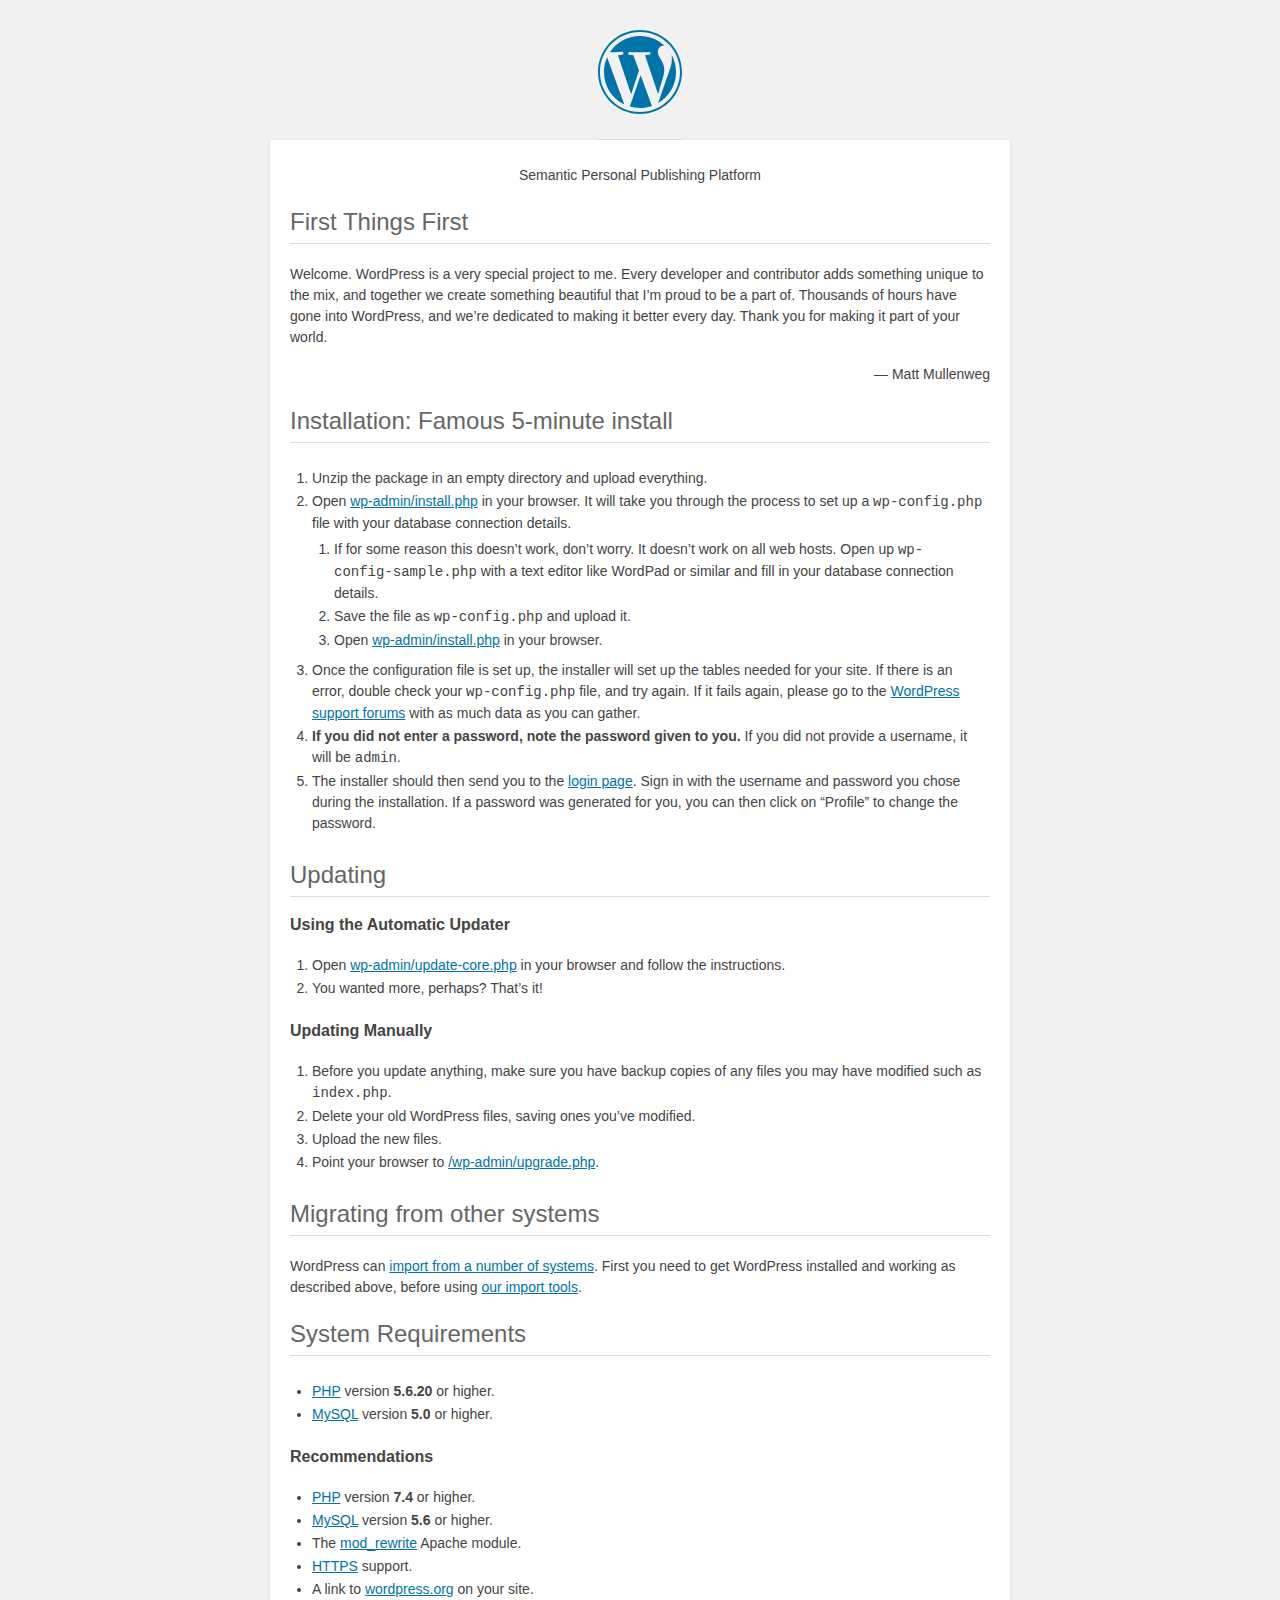
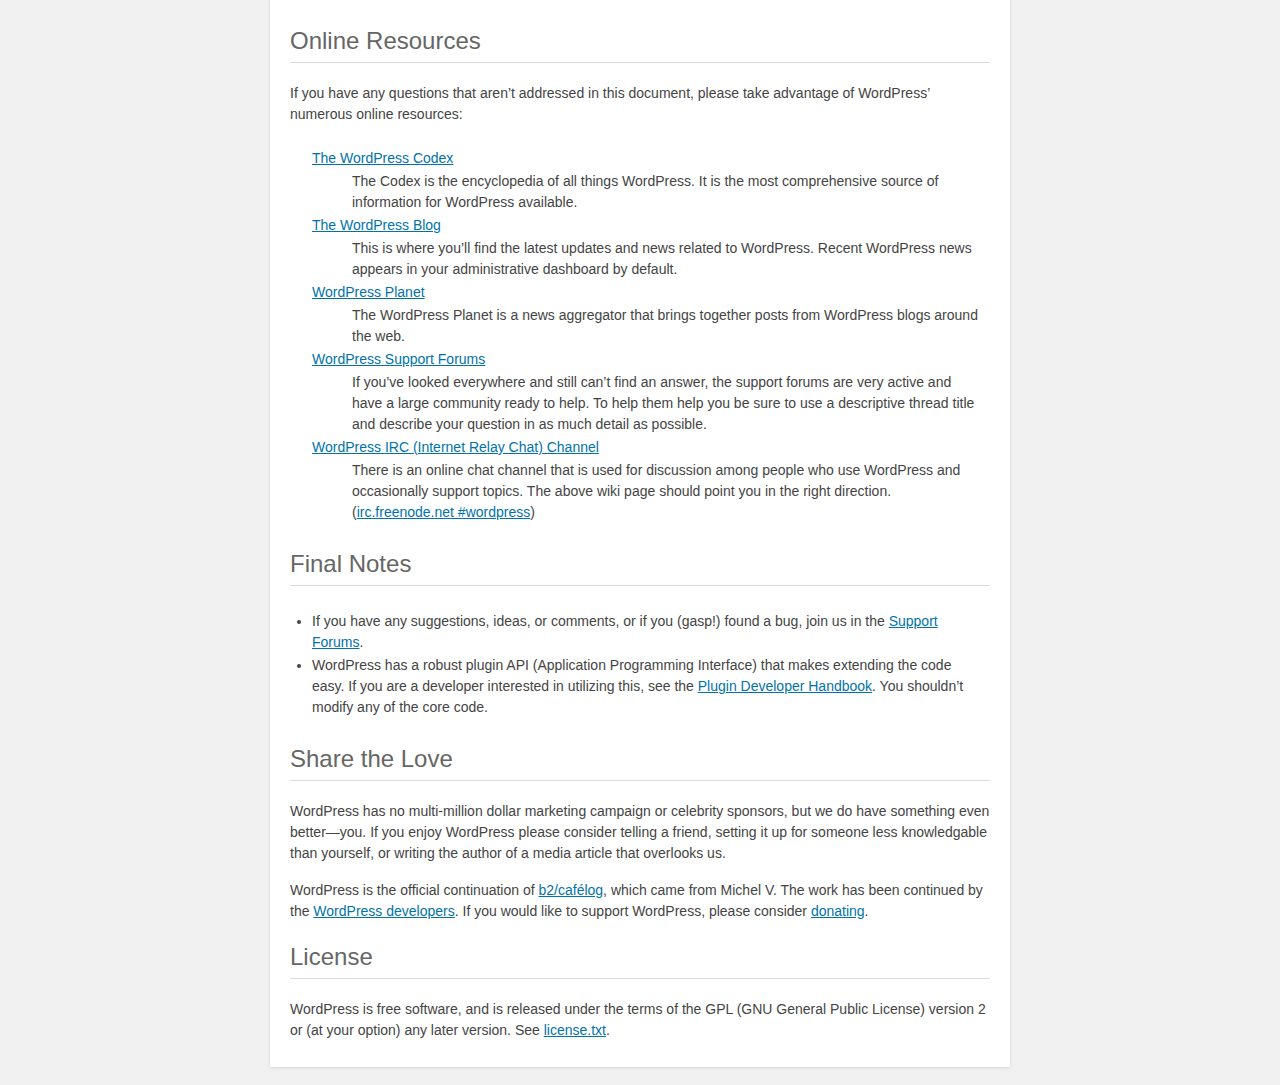
<file: readme.html>
<!DOCTYPE html>
<html lang="en">
<head>
	<meta name="viewport" content="width=device-width" />
	<meta http-equiv="Content-Type" content="text/html; charset=utf-8" />
	<title>WordPress &#8250; ReadMe</title>
	<link rel="stylesheet" href="wp-admin/css/install.css?ver=20100228" type="text/css" />
</head>
<body>
<h1 id="logo">
	<a href="https://wordpress.org/"><img alt="WordPress" src="wp-admin/images/wordpress-logo.png" /></a>
</h1>
<p style="text-align: center">Semantic Personal Publishing Platform</p>

<h2>First Things First</h2>
<p>Welcome. WordPress is a very special project to me. Every developer and contributor adds something unique to the mix, and together we create something beautiful that I&#8217;m proud to be a part of. Thousands of hours have gone into WordPress, and we&#8217;re dedicated to making it better every day. Thank you for making it part of your world.</p>
<p style="text-align: right">&#8212; Matt Mullenweg</p>

<h2>Installation: Famous 5-minute install</h2>
<ol>
	<li>Unzip the package in an empty directory and upload everything.</li>
	<li>Open <span class="file"><a href="wp-admin/install.php">wp-admin/install.php</a></span> in your browser. It will take you through the process to set up a <code>wp-config.php</code> file with your database connection details.
		<ol>
			<li>If for some reason this doesn&#8217;t work, don&#8217;t worry. It doesn&#8217;t work on all web hosts. Open up <code>wp-config-sample.php</code> with a text editor like WordPad or similar and fill in your database connection details.</li>
			<li>Save the file as <code>wp-config.php</code> and upload it.</li>
			<li>Open <span class="file"><a href="wp-admin/install.php">wp-admin/install.php</a></span> in your browser.</li>
		</ol>
	</li>
	<li>Once the configuration file is set up, the installer will set up the tables needed for your site. If there is an error, double check your <code>wp-config.php</code> file, and try again. If it fails again, please go to the <a href="https://wordpress.org/support/forums/">WordPress support forums</a> with as much data as you can gather.</li>
	<li><strong>If you did not enter a password, note the password given to you.</strong> If you did not provide a username, it will be <code>admin</code>.</li>
	<li>The installer should then send you to the <a href="wp-login.php">login page</a>. Sign in with the username and password you chose during the installation. If a password was generated for you, you can then click on &#8220;Profile&#8221; to change the password.</li>
</ol>

<h2>Updating</h2>
<h3>Using the Automatic Updater</h3>
<ol>
	<li>Open <span class="file"><a href="wp-admin/update-core.php">wp-admin/update-core.php</a></span> in your browser and follow the instructions.</li>
	<li>You wanted more, perhaps? That&#8217;s it!</li>
</ol>

<h3>Updating Manually</h3>
<ol>
	<li>Before you update anything, make sure you have backup copies of any files you may have modified such as <code>index.php</code>.</li>
	<li>Delete your old WordPress files, saving ones you&#8217;ve modified.</li>
	<li>Upload the new files.</li>
	<li>Point your browser to <span class="file"><a href="wp-admin/upgrade.php">/wp-admin/upgrade.php</a>.</span></li>
</ol>

<h2>Migrating from other systems</h2>
<p>WordPress can <a href="https://wordpress.org/support/article/importing-content/">import from a number of systems</a>. First you need to get WordPress installed and working as described above, before using <a href="wp-admin/import.php">our import tools</a>.</p>

<h2>System Requirements</h2>
<ul>
	<li><a href="https://secure.php.net/">PHP</a> version <strong>5.6.20</strong> or higher.</li>
	<li><a href="https://www.mysql.com/">MySQL</a> version <strong>5.0</strong> or higher.</li>
</ul>

<h3>Recommendations</h3>
<ul>
	<li><a href="https://secure.php.net/">PHP</a> version <strong>7.4</strong> or higher.</li>
	<li><a href="https://www.mysql.com/">MySQL</a> version <strong>5.6</strong> or higher.</li>
	<li>The <a href="https://httpd.apache.org/docs/2.2/mod/mod_rewrite.html">mod_rewrite</a> Apache module.</li>
	<li><a href="https://wordpress.org/news/2016/12/moving-toward-ssl/">HTTPS</a> support.</li>
	<li>A link to <a href="https://wordpress.org/">wordpress.org</a> on your site.</li>
</ul>

<h2>Online Resources</h2>
<p>If you have any questions that aren&#8217;t addressed in this document, please take advantage of WordPress&#8217; numerous online resources:</p>
<dl>
	<dt><a href="https://codex.wordpress.org/">The WordPress Codex</a></dt>
		<dd>The Codex is the encyclopedia of all things WordPress. It is the most comprehensive source of information for WordPress available.</dd>
	<dt><a href="https://wordpress.org/news/">The WordPress Blog</a></dt>
		<dd>This is where you&#8217;ll find the latest updates and news related to WordPress. Recent WordPress news appears in your administrative dashboard by default.</dd>
	<dt><a href="https://planet.wordpress.org/">WordPress Planet</a></dt>
		<dd>The WordPress Planet is a news aggregator that brings together posts from WordPress blogs around the web.</dd>
	<dt><a href="https://wordpress.org/support/forums/">WordPress Support Forums</a></dt>
		<dd>If you&#8217;ve looked everywhere and still can&#8217;t find an answer, the support forums are very active and have a large community ready to help. To help them help you be sure to use a descriptive thread title and describe your question in as much detail as possible.</dd>
	<dt><a href="https://codex.wordpress.org/IRC">WordPress <abbr>IRC</abbr> (Internet Relay Chat) Channel</a></dt>
		<dd>There is an online chat channel that is used for discussion among people who use WordPress and occasionally support topics. The above wiki page should point you in the right direction. (<a href="irc://irc.freenode.net/wordpress">irc.freenode.net #wordpress</a>)</dd>
</dl>

<h2>Final Notes</h2>
<ul>
	<li>If you have any suggestions, ideas, or comments, or if you (gasp!) found a bug, join us in the <a href="https://wordpress.org/support/forums/">Support Forums</a>.</li>
	<li>WordPress has a robust plugin <abbr>API</abbr> (Application Programming Interface) that makes extending the code easy. If you are a developer interested in utilizing this, see the <a href="https://developer.wordpress.org/plugins/">Plugin Developer Handbook</a>. You shouldn&#8217;t modify any of the core code.</li>
</ul>

<h2>Share the Love</h2>
<p>WordPress has no multi-million dollar marketing campaign or celebrity sponsors, but we do have something even better&#8212;you. If you enjoy WordPress please consider telling a friend, setting it up for someone less knowledgable than yourself, or writing the author of a media article that overlooks us.</p>

<p>WordPress is the official continuation of <a href="http://cafelog.com/">b2/caf&#233;log</a>, which came from Michel V. The work has been continued by the <a href="https://wordpress.org/about/">WordPress developers</a>. If you would like to support WordPress, please consider <a href="https://wordpress.org/donate/">donating</a>.</p>

<h2>License</h2>
<p>WordPress is free software, and is released under the terms of the <abbr>GPL</abbr> (GNU General Public License) version 2 or (at your option) any later version. See <a href="license.txt">license.txt</a>.</p>

</body>
</html>
</file>
<file: wp-admin/css/install.css>
html {
	background: #f1f1f1;
	margin: 0 20px;
}

body {
	background: #fff;
	color: #444;
	font-family: -apple-system, BlinkMacSystemFont, "Segoe UI", Roboto, Oxygen-Sans, Ubuntu, Cantarell, "Helvetica Neue", sans-serif;
	margin: 140px auto 25px;
	padding: 20px 20px 10px 20px;
	max-width: 700px;
	-webkit-font-smoothing: subpixel-antialiased;
	box-shadow: 0 1px 3px rgba(0, 0, 0, 0.13);
}

a {
	color: #0073aa;
}

a:hover,
a:active {
	color: #006799;
}

a:focus {
	color: #124964;
	box-shadow:
		0 0 0 1px #5b9dd9,
		0 0 2px 1px rgba(30, 140, 190, 0.8);
}

h1, h2 {
	border-bottom: 1px solid #ddd;
	clear: both;
	color: #666;
	font-size: 24px;
	padding: 0;
	padding-bottom: 7px;
	font-weight: 400;
}

h3 {
	font-size: 16px;
}

p, li, dd, dt {
	padding-bottom: 2px;
	font-size: 14px;
	line-height: 1.5;
}

code, .code {
	font-family: Consolas, Monaco, monospace;
}

ul, ol, dl {
	padding: 5px 5px 5px 22px;
}

a img {
	border: 0
}
abbr {
	border: 0;
	font-variant: normal;
}

fieldset {
	border: 0;
	padding: 0;
	margin: 0;
}

label {
	cursor: pointer;
}

#logo {
	margin: -130px auto 25px;
	padding: 0 0 25px 0;
	width: 84px;
	height: 84px;
	overflow: hidden;
	background-image: url(../images/w-logo-blue.png?ver=20131202);
	background-image: none, url(../images/wordpress-logo.svg?ver=20131107);
	background-size: 84px;
	background-position: center top;
	background-repeat: no-repeat;
	color: #444; /* same as login.css */
	font-size: 20px;
	font-weight: 400;
	line-height: 1.3em;
	text-decoration: none;
	text-align: center;
	text-indent: -9999px;
	outline: none;
}

.step {
	margin: 20px 0 15px;
}
.step, th {
	text-align: left;
	padding: 0;
}
.language-chooser.wp-core-ui .step .button.button-large {
	font-size: 14px;
}
textarea {
	border: 1px solid #ddd;
	font-family: -apple-system, BlinkMacSystemFont, "Segoe UI", Roboto, Oxygen-Sans, Ubuntu, Cantarell, "Helvetica Neue", sans-serif;
	width: 100%;
	box-sizing: border-box;
}

.form-table {
	border-collapse: collapse;
	margin-top: 1em;
	width: 100%;
}

.form-table td {
	margin-bottom: 9px;
	padding: 10px 20px 10px 0;
	font-size: 14px;
	vertical-align: top
}

.form-table th {
	font-size: 14px;
	text-align: left;
	padding: 10px 20px 10px 0;
	width: 140px;
	vertical-align: top;
}

.form-table code {
	line-height: 1.28571428;
	font-size: 14px;
}

.form-table p {
	margin: 4px 0 0 0;
	font-size: 11px;
}

.form-table input {
	line-height: 1.33333333;
	font-size: 15px;
	padding: 3px 5px;
	border: 1px solid #ddd;
	box-shadow: inset 0 1px 2px rgba(0, 0, 0, 0.07);
}

input,
submit {
	font-family: -apple-system, BlinkMacSystemFont, "Segoe UI", Roboto, Oxygen-Sans, Ubuntu, Cantarell, "Helvetica Neue", sans-serif;
}

.form-table input[type=text],
.form-table input[type=email],
.form-table input[type=url],
.form-table input[type=password],
#pass-strength-result {
	width: 218px;
}

.form-table th p {
	font-weight: 400;
}

.form-table.install-success th,
.form-table.install-success td {
	vertical-align: middle;
	padding: 16px 20px 16px 0;
}

.form-table.install-success td p {
	margin: 0;
	font-size: 14px;
}

.form-table.install-success td code {
	margin: 0;
	font-size: 18px;
}

#error-page {
	margin-top: 50px;
}

#error-page p {
	font-size: 14px;
	line-height: 1.28571428;
	margin: 25px 0 20px;
}

#error-page code, .code {
	font-family: Consolas, Monaco, monospace;
}

.message {
	border-left: 4px solid #dc3232;
	padding: .7em .6em;
	background-color: #fbeaea;
}

/* rtl:ignore */
#dbname,
#uname,
#pwd,
#dbhost,
#prefix,
#user_login,
#admin_email,
#pass1,
#pass2 {
	direction: ltr;
}


/* localization */
body.rtl,
.rtl textarea,
.rtl input,
.rtl submit {
	font-family: Tahoma, sans-serif;
}

:lang(he-il) body.rtl,
:lang(he-il) .rtl textarea,
:lang(he-il) .rtl input,
:lang(he-il) .rtl submit {
	font-family: Arial, sans-serif;
}

@media only screen and (max-width: 799px) {
	body {
		margin-top: 115px;
	}
	#logo a {
		margin: -125px auto 30px;
	}
}

@media screen and (max-width: 782px) {

	.form-table {
		margin-top: 0;
	}

	.form-table th,
	.form-table td {
		display: block;
		width: auto;
		vertical-align: middle;
	}

	.form-table th {
		padding: 20px 0 0;
	}

	.form-table td {
		padding: 5px 0;
		border: 0;
		margin: 0;
	}

	textarea,
	input {
		font-size: 16px;
	}

	.form-table td input[type="text"],
	.form-table td input[type="email"],
	.form-table td input[type="url"],
	.form-table td input[type="password"],
	.form-table td select,
	.form-table td textarea,
	.form-table span.description {
		width: 100%;
		font-size: 16px;
		line-height: 1.5;
		padding: 7px 10px;
		display: block;
		max-width: none;
		box-sizing: border-box;
	}

	.wp-pwd #pass1 {
		padding-right: 50px;
	}

	.wp-pwd .button.wp-hide-pw {
		right: 0;
	}

	#pass-strength-result {
		width: 100%;
	}
}

body.language-chooser {
	max-width: 300px;
}

.language-chooser select {
	padding: 8px;
	width: 100%;
	display: block;
	border: 1px solid #ddd;
	background: #fff;
	color: #32373c;
	font-size: 16px;
	font-family: Arial, sans-serif;
	font-weight: 400;
}

.language-chooser select:focus {
	color: #32373c;
}

.language-chooser select option:hover,
.language-chooser select option:focus {
	color: #016087;
}

.language-chooser p {
	text-align: right;
}

.screen-reader-input,
.screen-reader-text {
	border: 0;
	clip: rect(1px, 1px, 1px, 1px);
	-webkit-clip-path: inset(50%);
	clip-path: inset(50%);
	height: 1px;
	margin: -1px;
	overflow: hidden;
	padding: 0;
	position: absolute;
	width: 1px;
	word-wrap: normal !important;
}

.spinner {
	background: url(../images/spinner.gif) no-repeat;
	background-size: 20px 20px;
	visibility: hidden;
	opacity: 0.7;
	filter: alpha(opacity=70);
	width: 20px;
	height: 20px;
	margin: 2px 5px 0;
}

.step .spinner {
	display: inline-block;
	vertical-align: middle;
	margin-right: 15px;
}

.button.hide-if-no-js,
.hide-if-no-js {
	display: none;
}

/**
 * HiDPI Displays
 */
@media print,
  (-webkit-min-device-pixel-ratio: 1.25),
  (min-resolution: 120dpi) {

	.spinner {
		background-image: url(../images/spinner-2x.gif);
	}

}
</file>
